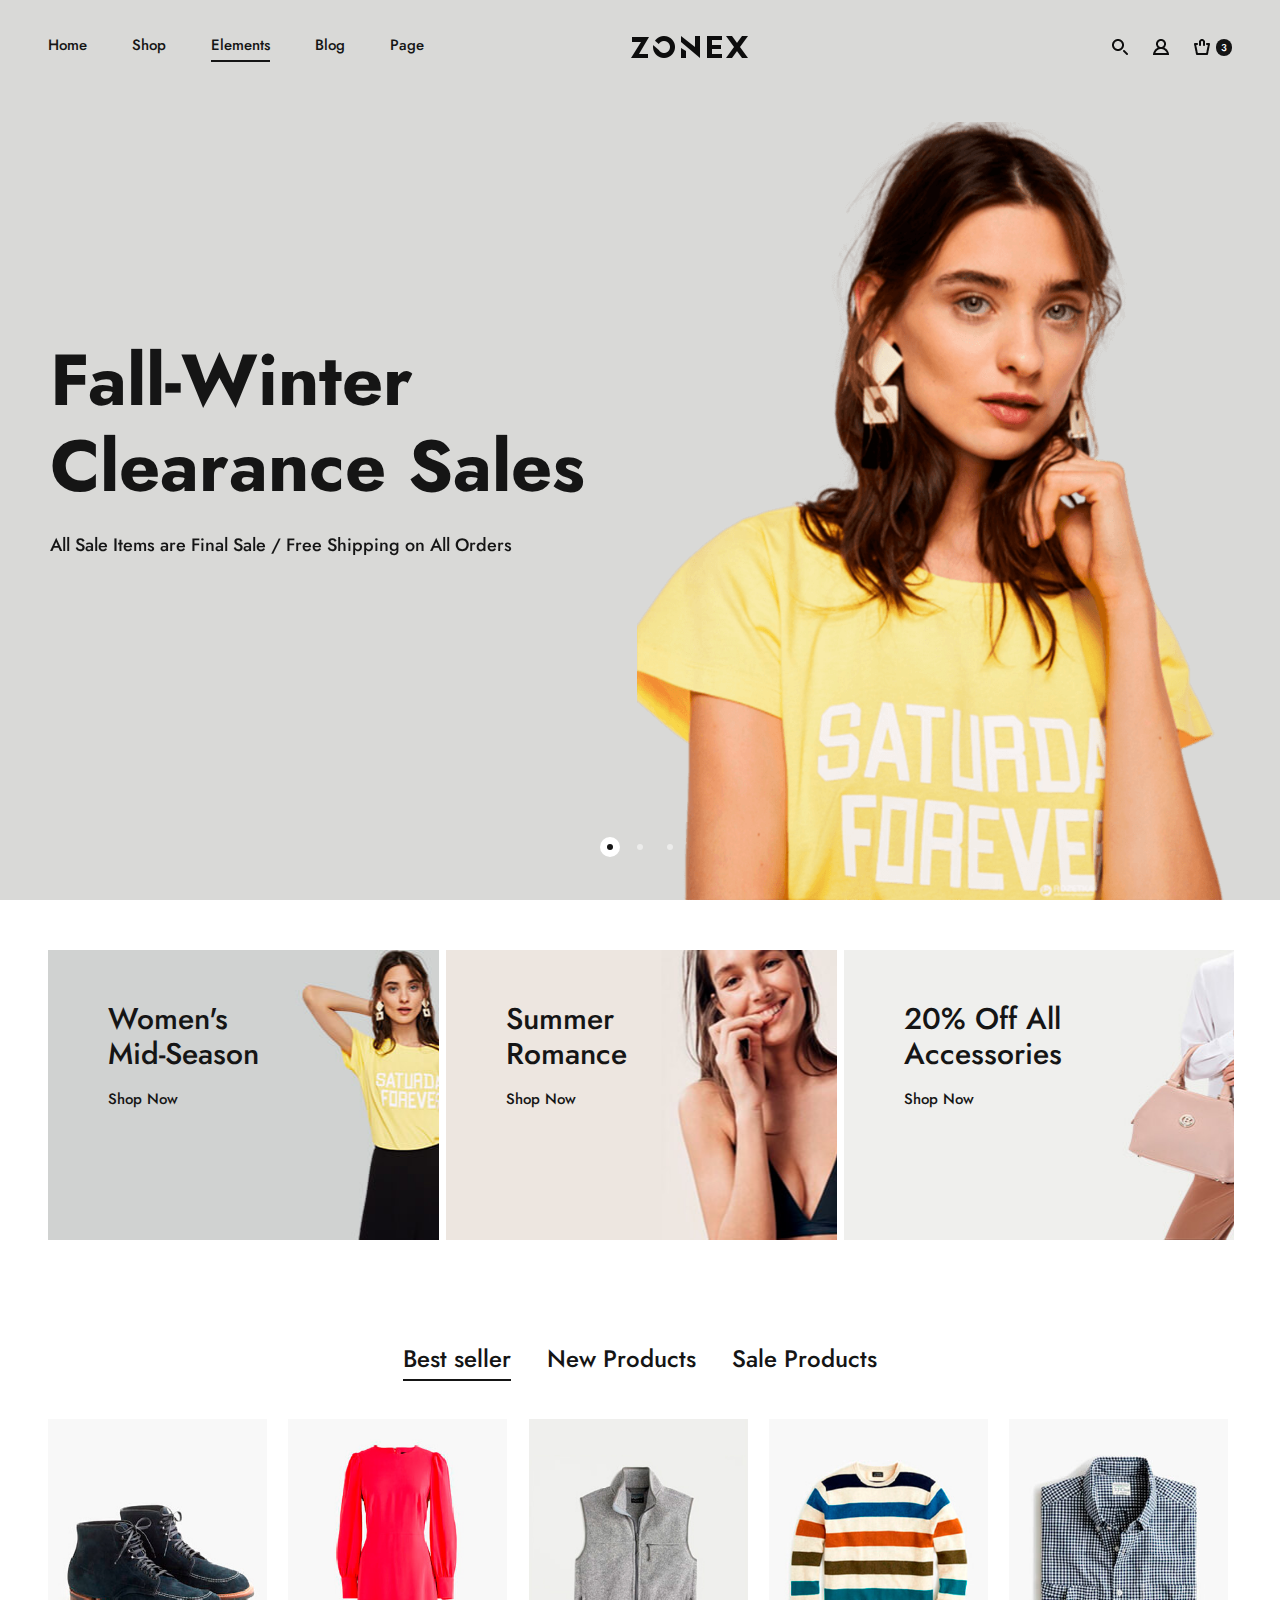
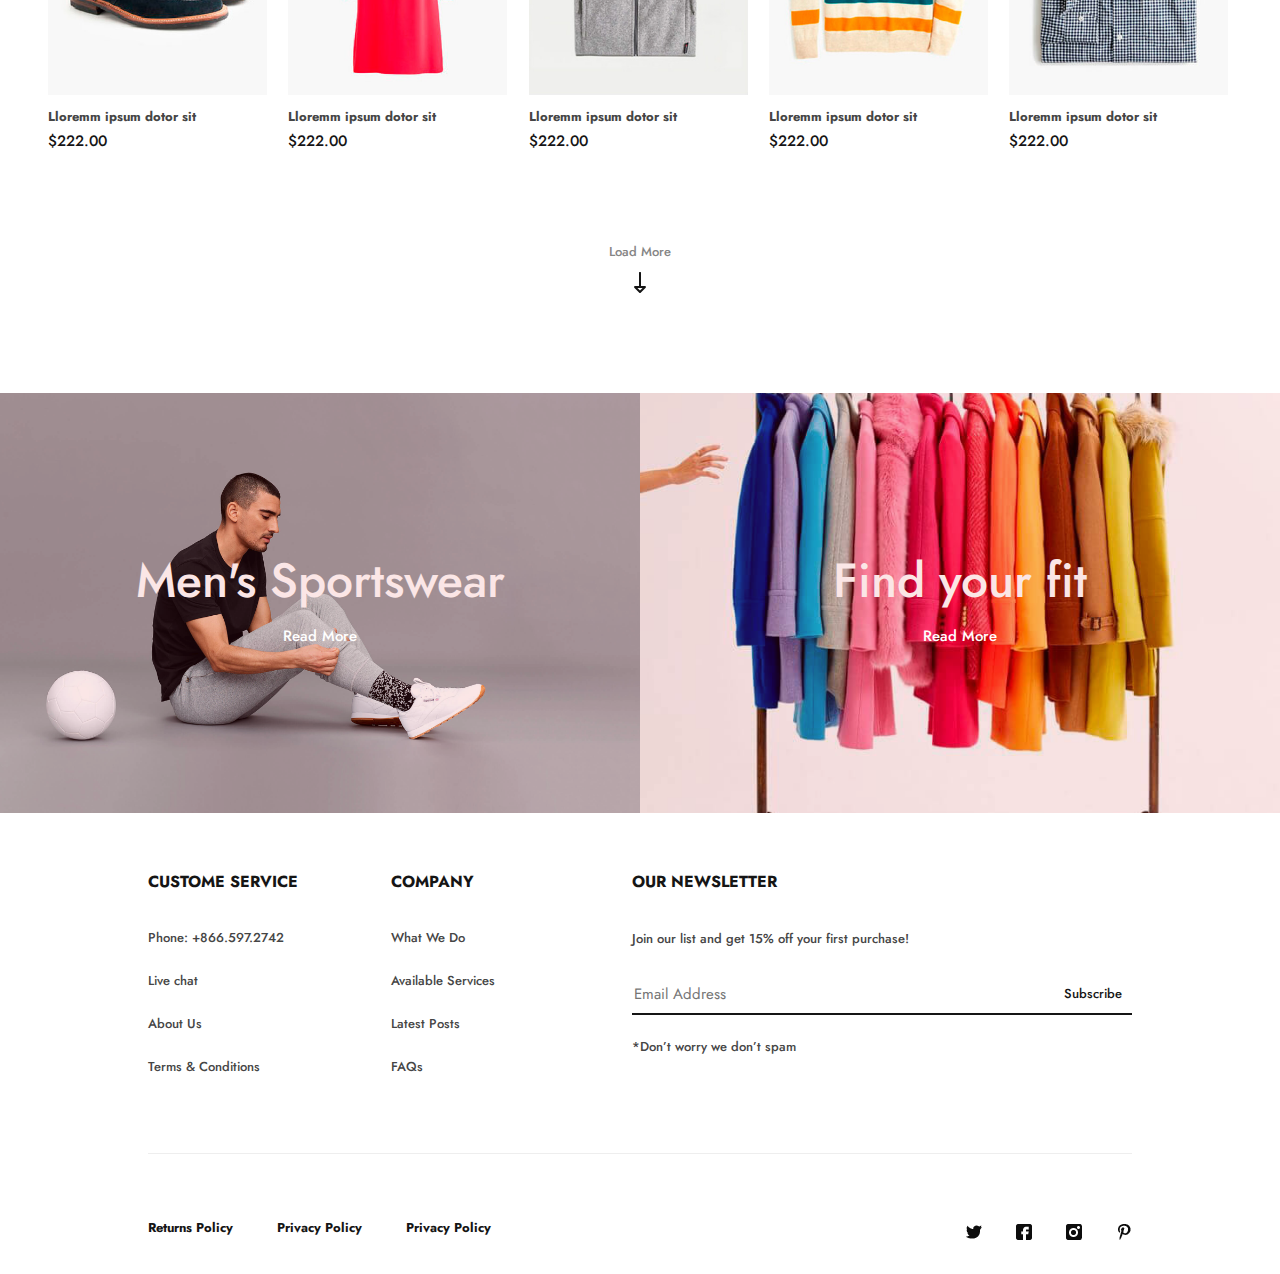
<file: index.html>
<!DOCTYPE html>
<html lang="ru">
<head>
	<meta charset="UTF-8">
	<meta name="viewport" content="width=device-width, initial-scale=1.0">
	<link rel="shortcut icon" href="img/favicon.ico" type="image/x-icon">
	<meta http-equiv="X-UA-Compatible" content="ie=edge">
	<meta name="theme-color" content="#111111">
	<title>New site</title>
	<link rel="stylesheet" href="css/main.min.css">
</head>
<body>
	<div class="site-container">
		<header class="header">
  <div class="header__container container">
    <button class="btn-reset burger header__burger"><span class="burger__line"></span></button>
    <nav class="nav header__nav">
      <ul class="nav__list">
        <li><a class="nav__link main-link" href="#">Home</a></li>
        <li><a class="nav__link main-link" href="#">Shop</a></li>
        <li><a class="nav__link main-link nav__link--current">Elements</a></li>
        <li><a class="nav__link main-link" href="#">Blog</a></li>
        <li><a class="nav__link main-link" href="#">Page</a></li>
      </ul>
      <button class="nav__close btn-reset">
        close
      </button>
    </nav>
    <a href="#" class="logo header__logo">
      <img src="img/header/logo.png" alt="">
    </a>
    <ul class="header__shop-nav shop-nav">
      <li>
        <form class="shop-nav__search-form search-form" action="#">
          <button class="shop-nav__link search-form__btn btn-reset"></button>
        </form>
      </li>
      <li>
        <a href="#" class="shop-nav__link shop-nav__link--user"></a>
      </li>
      <li>
        <a href="#" class="shop-nav__link cart">
          <span class="cart__icon"></span>
          <span class="cart__qualitty qualitty">3</span>
        </a>
      </li>
    </ul>
  </div>
</header>
	
		<main class="page">
			<section class="hero">
    <div class="hero__container container">
        <div class="banner-slider">
            <div class="swiper-wrapper">
                <div class="swiper-slide">
                    <div class="hero__content">
                        <div class="hero__text text-hero">
                            <h1 class="hero__title text-hero__title">
                                Fall-Winter Clearance Sales
                            </h1>
                            <p class="hero__descr text-hero__descr">
                                All Sale Items are Final Sale / Free Shipping on All Orders
                            </p>
                        </div>
                    </div>
                </div>
                <div class="swiper-slide">
                    <div class="hero__content">
                        <div class="hero__text text-hero">
                            <h1 class="hero__title text-hero__title">
                                Fall-Winter Clearance Sales
                            </h1>
                            <p class="hero__descr text-hero__descr">
                                All Sale Items are Final Sale / Free Shipping on All Orders
                            </p>
                        </div>
                    </div>
                </div>
                <div class="swiper-slide">
                    <div class="hero__content">
                        <div class="hero__text text-hero">
                            <h1 class="hero__title text-hero__title">
                                Fall-Winter Clearance Sales
                            </h1>
                            <p class="hero__descr text-hero__descr">
                                All Sale Items are Final Sale / Free Shipping on All Orders
                            </p>
                        </div>
                    </div>
                </div>
            </div>
            <div class="swiper-pagination banner-pag">
            </div>
        </div>
        <div class="marketing marketing-catch">
            <div class="marketing__image">
                <img src="img/modal/1.jpg" alt="">
            </div>
            <div class="marketing__text">
                <span class="marketing__descr">Someone purchaed a</span>
                <h3 class="marketing__title">Faux shearling double-breasted coat</h3>
                <span class="marketing__when-from">15 minutes ago London, Great Britain</span>
            </div>
            <button class="btn-reset marketing__close" aria-label="close marketing block"></button>
        </div>
    </div>
</section>
			<section class="banners">
    <h2 class="visually-hidden">Banners</h2>
    <div class="container banners__container">
        <ul class="banners__list">
            <li class="banners__item">
                <article class="banners__article banners-article banners-article--midseason">
                    <h3 class="banners-article__title">Women's Mid-Season</h3>
                    <a href="#" class="banners-article__link main-link">Shop Now</a>
                </article>
            </li>
            <li class="banners__item">
                <article class="banners__article banners-article banners-article--summer">
                    <h3 class="banners-article__title">Summer Romance</h3>
                    <a href="#" class="banners-article__link main-link">Shop Now</a>
                </article>
            </li>
            <li class="banners__item">
                <article class="banners__article banners-article banners-article--acces">
                    <h3 class="banners-article__title">20% Off All Accessories</h3>
                    <a href="#" class="banners-article__link main-link">Shop Now</a>
                </article>
            </li>
        </ul>
    </div>
</section>		
			<section class="main-products">
    <div class="container main-products__container">
        <ul class="main-products__nav">
            <li class="main-products__item"><button class="main-products__btn btn-reset main-link nav__link--current" data-filter="best--seller"> Best seller</button></li>
            <li class="main-products__item"><button class="main-products__btn btn-reset main-link" data-filter="new--products">New Products</button></li>
            <li class="main-products__item"><button class="main-products__btn btn-reset main-link" data-filter="sale-products">Sale Products</button></li>
        </ul>
        <ul class="main-products__list products-grid">
            <!-- <li class="products-grid__item">
                <article class="product">
                    <div class="product__img">
                        <img src="img/product/01.jpg" alt="">
                    </div>
                    <h3 class="product__title"><a href="">Lorem ipsum dolor sit.</a></h3>
                    <span class="product__price">$220.00</span>
                </article>
            </li>
            <li class="products-grid__item">
                <article class="product">
                    <div class="product__img">
                        <img src="img/product/02.jpg" alt="">
                    </div>
                    <h3 class="product__title"><a href="">Lorem ipsum dolor sit.</a></h3>
                    <span class="product__price">$220.00</span>
                </article>
            </li>
            <li class="products-grid__item">
                <article class="product">
                    <div class="product__img">
                        <img src="img/product/03.jpg" alt="">
                    </div>
                    <h3 class="product__title"><a href="">Lorem ipsum dolor sit.</a></h3>
                    <span class="product__price">$220.00</span>
                </article>
            </li>
            <li class="products-grid__item">
                <article class="product">
                    <div class="product__img">
                        <img src="img/product/04.jpg" alt="">
                    </div>
                    <h3 class="product__title"><a href="">Lorem ipsum dolor sit.</a></h3>
                    <span class="product__price">$220.00</span>
                </article>
            </li>
            <li class="products-grid__item">
                <article class="product">
                    <div class="product__img">
                        <img src="img/product/05.jpg" alt="">
                    </div>
                    <h3 class="product__title"><a href="">Lorem ipsum dolor sit.</a></h3>
                    <span class="product__price">$220.00</span>
                </article>
            </li>
            <li class="products-grid__item">
                <article class="product">
                    <div class="product__img">
                        <img src="img/product/06.jpg" alt="">
                    </div>
                    <h3 class="product__title"><a href="">Lorem ipsum dolor sit.</a></h3>
                    <span class="product__price">$220.00</span>
                </article>
            </li>
            <li class="products-grid__item">
                <article class="product">
                    <div class="product__img">
                        <img src="img/product/07.jpg" alt="">
                    </div>
                    <h3 class="product__title"><a href="">Lorem ipsum dolor sit.</a></h3>
                    <span class="product__price">$220.00</span>
                </article>
            </li>
            <li class="products-grid__item">
                <article class="product">
                    <div class="product__img">
                        <img src="img/product/08.jpg" alt="">
                    </div>
                    <h3 class="product__title"><a href="">Lorem ipsum dolor sit.</a></h3>
                    <span class="product__price">$220.00</span>
                </article>
            </li>
            <li class="products-grid__item">
                <article class="product">
                    <div class="product__img">
                        <img src="img/product/09.jpg" alt="">
                    </div>
                    <h3 class="product__title"><a href="">Lorem ipsum dolor sit.</a></h3>
                    <span class="product__price">$220.00</span>
                </article>
            </li>
            <li class="products-grid__item">
                <article class="product">
                    <div class="product__img">
                        <img src="img/product/010.jpg" alt="">
                    </div>
                    <h3 class="product__title"><a href="">Lorem ipsum dolor sit.</a></h3>
                    <span class="product__price">$220.00</span>
                </article>
            </li> -->
        </ul>
        
        <div class="main-products__btn-center">
            <button class="btn-reset main-products__more">
                <span>Load More</span>                                 
                <svg xmlns="http://www.w3.org/2000/svg" width="12" height="21.03" viewBox="0 0 12 21.03">
                    <path id="down" class="cls-1" d="M954.307,2800.72l4.983,5a0.977,0.977,0,0,0,1.409,0l4.983-5a1,1,0,0,0-.7-1.71h-3.987v-13a1,1,0,1,0-1.993,0v13h-3.986A1,1,0,0,0,954.307,2800.72Zm8.265,0.3L960,2803.6l-2.578-2.58h5.155Z" transform="translate(-954 -2785)"/>
                  </svg>
            </button>
        </div>
    </div>
</section>		
			<section class="shop-banners">
    <div class="container shop-banners__container">
        <a href="#" class="shop-banners__banner shop-banner shop-banner--men">
            <h3 class="shop-banner__title">Men's Sportswear</h3>
            <span class="shop-banner__text main-link main-link--white">Read More</span>
        </a>
        <a href="#" class="shop-banners__banner shop-banner shop-banner--woomen">
            <h3 class="shop-banner__title">Find your fit</h3>
            <span class="shop-banner__text main-link main-link--white">Read More</span>
        </a>
    </div>
</section>	
		</main>	
		<footer class="footer">
    <div class="container footer__container">
        <div class="footer__content">
            <div class="footer__top">
                <div class="footer__column">
                    <h3 class="footer__title">Custome Service</h3>
                    <ul class="footer__list">
                        <li class="footer__item"><a href="tel:+8665972742" class="footer__link">Phone: +866.597.2742</a></li>
                        <li class="footer__item"><a href="#" class="footer__link">Live chat</a></li>
                        <li class="footer__item"><a href="#" class="footer__link">About Us</a></li>
                        <li class="footer__item"><a href="#" class="footer__link">Terms & Conditions</a></li>
                    </ul>
                </div>
                <div class="footer__column">
                    <h3 class="footer__title">Company</h3>
                    <ul class="footer__list">
                        <li class="footer__item"><a href="#" class="footer__link">What We Do</a></li>
                        <li class="footer__item"><a href="#" class="footer__link">Available Services</a></li>
                        <li class="footer__item"><a href="#" class="footer__link">Latest Posts</a></li>
                        <li class="footer__item"><a href="#" class="footer__link">FAQs</a></li>
                    </ul>
                </div>
                <div class="footer__column">
                    <h3 class="footer__title">Our newsletter</h3>
                    <form action="#" class="footer__form subscribe-form">
                        <h4 class="subscribe-form__title">
                            Join our list and get 15% off your first purchase!
                        </h4>
                        <label class="subscribe-form__field">
							<input type="email" required placeholder="Email Address">
						</label>
                        <button class="subscribe-form__btn btn-reset" type="submit">Subscribe</button>
                    </form>
                    <span class="footer__text">
						*Don’t worry we don’t spam	
					</span>
                </div>
            </div>
            <div class="footer__bottom">
				<div class="footer__left">
					<ul class="footer__list footer__list--row">
						<li class="footer__item footer__item--row"><a href="#" class="main-link footer__link--row">Returns Policy</a></li>
						<li class="footer__item footer__item--row"><a href="#" class="main-link footer__link--row">Privacy Policy</a></li>
						<li class="footer__item footer__item--row"><a href="#" class="main-link footer__link--row">Privacy Policy</a></li>
					</ul>
				</div>
				<div class="footer__right">
					<ul class="social">
						<li class="social__item"><a href="#" class="social__link social__link--tw" aria-label="Go to twitter"></a></li>
						<li class="social__item"><a href="#" class="social__link social__link--fb" aria-label="Go to facebook"></a></li>
						<li class="social__item"><a href="#" class="social__link social__link--in" aria-label="Go to instagram"></a></li>
						<li class="social__item"><a href="#" class="social__link social__link--pin" aria-label="Go to pinterest"></a></li>
					</ul>
				</div>
			</div>
        </div>
    </div>
</footer>
		
	</div>
	<script src="js/main.js"></script>
</body>
</html>
</file>
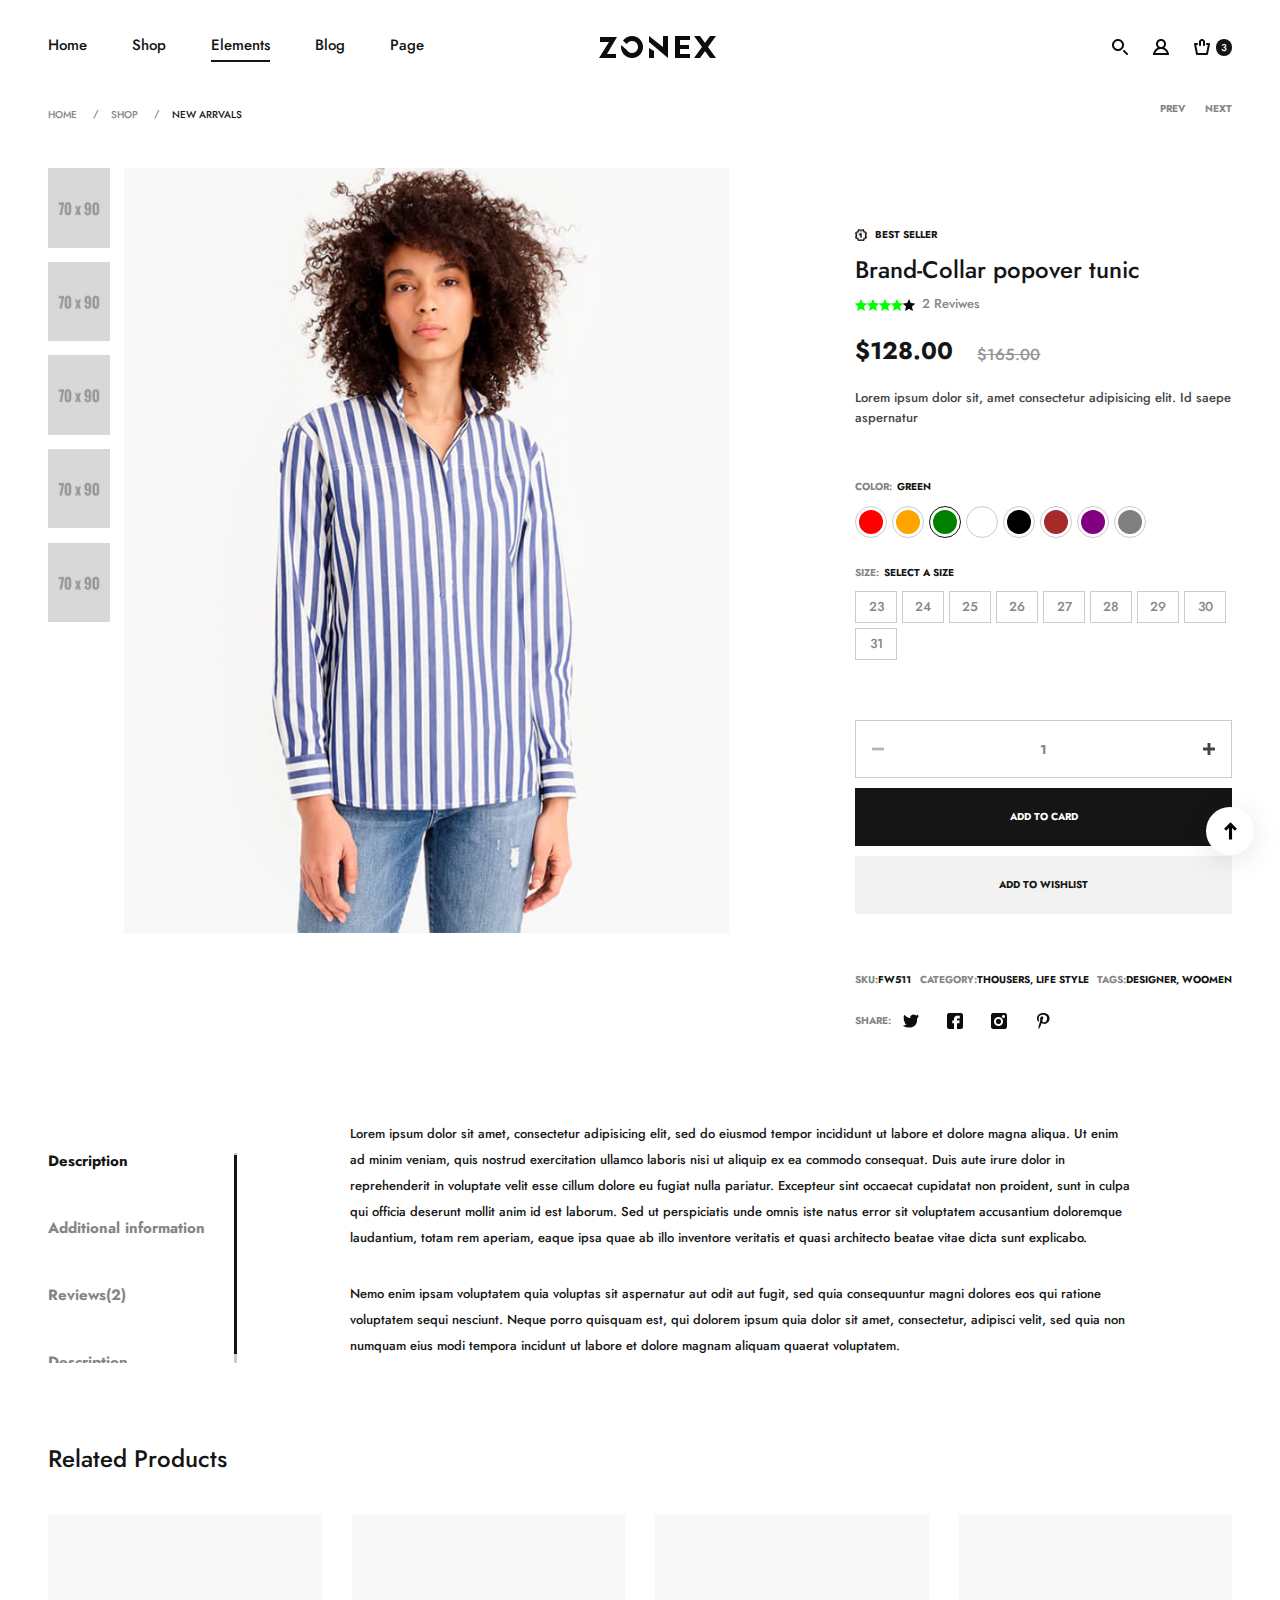
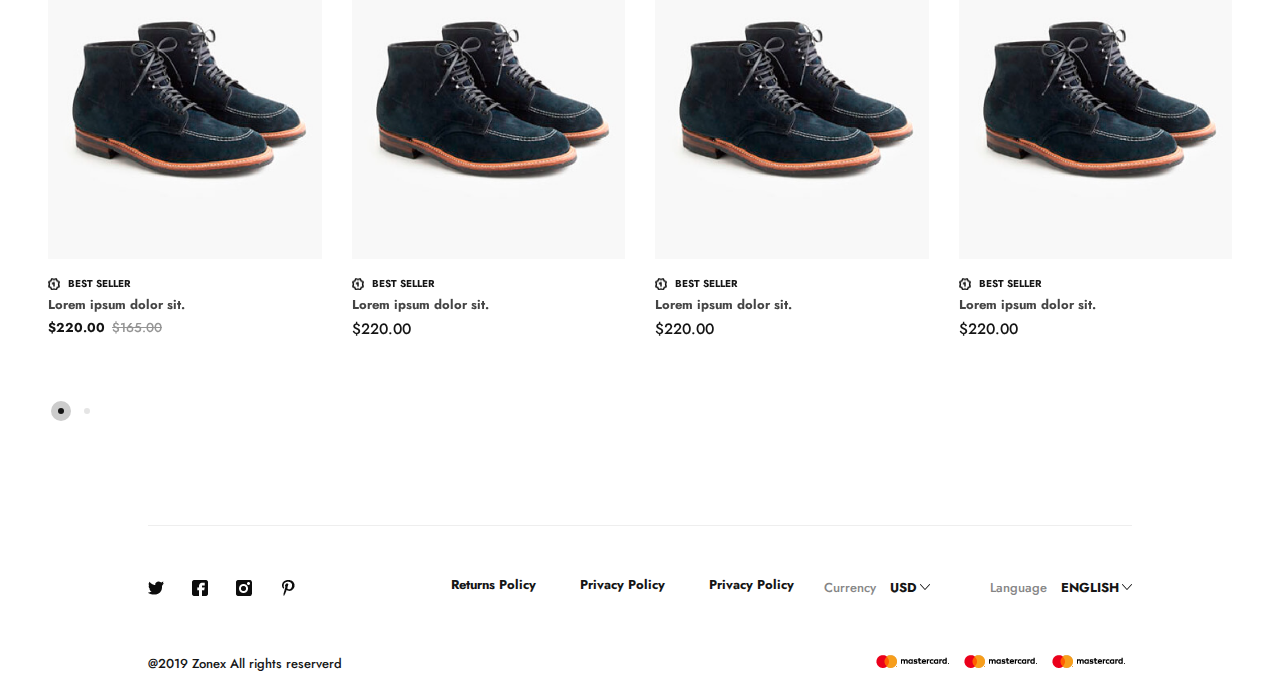
<file: card.html>
<!DOCTYPE html>
<html lang="ru">

<head>
    <meta charset="UTF-8">
    <meta name="viewport" content="width=device-width, initial-scale=1.0">
    <link rel="shortcut icon" href="img/favicon.ico" type="image/x-icon">
    <meta http-equiv="X-UA-Compatible" content="ie=edge">
    <meta name="theme-color" content="#111111">
    <title>New site</title>
    <link rel="stylesheet" href="css/main.min.css">
</head>

<body class="card-page">
    <div class="site-container">
        <header class="header catalog-header">
  <div class="header__container container container-narrow">
    <button class="btn-reset burger header__burger"><span class="burger__line"></span></button>
    <nav class="nav header__nav">
      <ul class="nav__list">
        <li><a class="nav__link main-link" href="#">Home</a></li>
        <li><a class="nav__link main-link" href="#">Shop</a></li>
        <li><a class="nav__link main-link nav__link--current" href="#">Elements</a></li>
        <li><a class="nav__link main-link" href="#">Blog</a></li>
        <li><a class="nav__link main-link" href="#">Page</a></li>
      </ul>
      <button class="nav__close btn-reset">
        close
      </button>
    </nav>
    <a href="#" class="logo header__logo catalog-header__logo">
      <img src="img/header/logo.png" alt="">
    </a>
    <ul class="header__shop-nav shop-nav">
      <li>
        <form class="shop-nav__search-form search-form" action="#">
          <button class="shop-nav__link search-form__btn btn-reset"></button>
        </form>
      </li>
      <li>
        <a href="#" class="shop-nav__link shop-nav__link--user"></a>
      </li>
      <li>
        <a href="#" class="shop-nav__link cart">
          <span class="cart__icon"></span>
          <span class="cart__qualitty qualitty">3</span>
        </a>
      </li>
    </ul>
  </div>
</header>

        <main class="page">
            <section class="card">
                <h2 class="visually-hidden">Product card</h2>
				<div class="breadcrumbs">
    <div class="container breadcrumbs__container container-narrow">
        <ul class="breadcrumbs__list">
            <li class="breadcrumbs__item"><a href="#" class="breadcrumbs__link">Home</a></li>
            <li class="breadcrumbs__item"><a href="#" class="breadcrumbs__link">Shop</a></li>
            <li class="breadcrumbs__item"><a class="breadcrumbs__link breadcrumbs__link--current">New Arrvals</a></li>
        </ul>
        <a href="#" class="card-prev">Prev</a>
<a href="#" class="card-next">Next</a>
    </div>
</div>
				<div class="card-content">
					<div class="card-content__top">
                        <div class="card-top">
    <div class="container container-narrow">
        <div class="card-top__left">
            <div class="card-slider">
                <div class="card-slider__thumbs">
                    <div class="card-slider__thumb">
                        <img src="img/str-3/70 x 90.jpg" alt="">
                    </div>
                    <div class="card-slider__thumb">
                        <img src="img/str-3/70 x 90.jpg" alt="">
                    </div>
                    <div class="card-slider__thumb">
                        <img src="img/str-3/70 x 90.jpg" alt="">
                    </div>
                    <div class="card-slider__thumb">
                        <img src="img/str-3/70 x 90.jpg" alt="">
                    </div>
                    <div class="card-slider__thumb">
                        <img src="img/str-3/70 x 90.jpg" alt="">
                    </div>
                </div>
                <div class="card-slider__main">
                    <img src="img/str-3/hero.jpg" alt="">
                </div>
            </div>
        </div>
        <div class="card-top__right">
            <div class="card-info">
                <span class="card-info__prop product-prop best">Best Seller</span>
                <h3 class="card-info__title">Brand-Collar popover tunic</h3>
                <div class="card-info__rate">
                    <svg class="card-info__rate--current">
                    <use xlink:href="img/sprite.svg#star"></use>
                  </svg>
                    <svg class="card-info__rate--current">
                        <use xlink:href="img/sprite.svg#star"></use>
                    </svg>
                    <svg class="card-info__rate--current">
                        <use xlink:href="img/sprite.svg#star"></use>
                    </svg>
                    <svg class="card-info__rate--current">
                        <use xlink:href="img/sprite.svg#star"></use>
                    </svg>
                    <svg class="card-info__rate-svg">
                        <use xlink:href="img/sprite.svg#star"></use>
                    </svg>
                    <span>2 Reviwes</span>
                </div>
                <div class="card-info__price info-price">
                    <span class="info-price">$128.00</span>
                    <span class="card-info__price-old info-price__old">$165.00</span>
                </div>
                <p class="card-info_descr">
                    Lorem ipsum dolor sit, amet consectetur adipisicing elit. Id saepe aspernatur
                </p>
                <div class="card-info__select card-info__first-select color-select">
                    <p class="color-select__selected">Color:<span>Green</span></p>
                    <ul class="color-select__list">
                        <li class="color-select__item"><button class="color-select__btn btn-reset" data-color="red" aria-label="Choice red color" style="background-color: red;"></button></li>
                        <li class="color-select__item"><button class="color-select__btn btn-reset" data-color="orange" aria-label="Choice orange color" style="background-color: orange;"></button></li>
                        <li class="color-select__item"><button class="color-select__btn btn-reset color-select__btn--active" data-color="green" aria-label="Choice green color" style="background-color: green;"></button></li>
                        <li class="color-select__item"><button class="color-select__btn btn-reset" data-color="white" aria-label="Choice white color" style="background-color: white;"></button></li>
                        <li class="color-select__item"><button class="color-select__btn btn-reset" data-color="black" aria-label="Choice black color" style="background-color: black;"></button></li>
                        <li class="color-select__item"><button class="color-select__btn btn-reset" data-color="brown" aria-label="Choice brown color" style="background-color: brown;"></button></li>
                        <li class="color-select__item"><button class="color-select__btn btn-reset" data-color="purple" aria-label="Choice purple color" style="background-color: purple;"></button></li>
                        <li class="color-select__item"><button class="color-select__btn btn-reset" data-color="gray" aria-label="Choice gray color" style="background-color: gray;"></button></li>
                    </ul>
                </div>
                <div class="card-info__select size-select card-info__second-select">
                    <p class="size-select__selected">size:<span>Select a size</span></p>
                    <ul class="size-select__list">
                        <li class="size-select__item"><button class="size-select__btn btn-reset" aria-label="Choice 23 size">23</button></li>
                        <li class="size-select__item"><button class="size-select__btn btn-reset" aria-label="Choice 24 size">24</button></li>
                        <li class="size-select__item"><button class="size-select__btn btn-reset" aria-label="Choice 25 size">25</button></li>
                        <li class="size-select__item"><button class="size-select__btn btn-reset" aria-label="Choice 26 size">26</button></li>
                        <li class="size-select__item"><button class="size-select__btn btn-reset" aria-label="Choice 27 size">27</button></li>
                        <li class="size-select__item"><button class="size-select__btn btn-reset" aria-label="Choice 28 size">28</button></li>
                        <li class="size-select__item"><button class="size-select__btn btn-reset" aria-label="Choice 29 size">29</button></li>
                        <li class="size-select__item"><button class="size-select__btn btn-reset" aria-label="Choice 30 size">30</button></li>
                        <li class="size-select__item"><button class="size-select__btn btn-reset" aria-label="Choice 31 size">31</button></li>
                    </ul>
                    <button class="btn-reset size-select__clear">
                        <svg>
                            <use xlink:href="img/sprite.svg#close"></use>
                        </svg>
                        clear
                    </button>

                </div>
                <div class="card-info__stepper stepper">
                    <button class="btn-reset stepper__btn stepper__btn--minus stepper__btn--disabled" aria-label="minus"><svg>
                    <use xlink:href="img/sprite.svg#minus"></use>
                    </svg></button>
                    <input class="stepper__input" type="text" value="1" maxlength="5">
                    <button class="btn-reset stepper__btn stepper__btn--plus" aria-label="plus">
                        <svg>
                        <use xlink:href="img/sprite.svg#plus"></use>
                        </svg>
                    </button>
                </div>
                <button class="card-info__btn btn-reset card-info__btn--tocard">Add to card</button>
                <button class="card-info__btn btn-reset card-info__btn--towishlist">Add to wishlist</button>
                <div class="card__info-bottom card-bottom">
                    <div class="card-bottom__item"><span>Sku:</span><a href="#">Fw511</a></div>
                    <div class="card-bottom__item"><span>Category:</span><a href="#">Thousers,</a> <a href="#">Life Style</a></div>
                    <div class="card-bottom__item"><span>Tags:</span><a href="#">Designer,</a> <a href="#">Woomen</a></div>
                    <div class="card-bottom__social">
                        <span>Share:</span>
                        <ul class="social">
                            <li class="social__item">
                                <a href="#" class="social__link social__link--tw" aria-label="Go to twitter"></a>
                            </li>
                            <li class="social__item">
                                <a href="#" class="social__link social__link--fb" aria-label="Go to facebook"></a>
                            </li>
                            <li class="social__item">
                                <a href="#" class="social__link social__link--in" aria-label="Go to instagram"></a>
                            </li>
                            <li class="social__item">
                                <a href="#" class="social__link social__link--pin" aria-label="Go to pinterest"></a>
                            </li>
                        </ul>
                    </div>
                </div>
            </div>
        </div>
    </div>
</div>
                        <div class="card__content-bottom">
    <div class="card-bottom-content">
        <div class="container container-narrow">
            <div class="card-description">
                <div class="card-description__left">
                    <ul class="card-description__navigation" data-bar>
                        <li class="card-description__item"><a href="#one" class="card-description__link card-description__link--active">Description</a></li>
                        <li class="card-description__item"><a href="#two" class="card-description__link">Additional information</a></li>
                        <li class="card-description__item"><a href="#free" class="card-description__link">Reviews(2)</a></li>
                        <li class="card-description__item"><a href="#four" class="card-description__link">Description</a></li>
                    </ul>
                </div>
                <div class="card-description__right">
                    <div class="card-description__content card-description__content--active" data-target="#one">
                        <p>Lorem ipsum dolor sit amet, consectetur adipisicing elit, sed do eiusmod tempor incididunt ut labore et dolore magna aliqua. Ut enim ad minim veniam, quis nostrud exercitation ullamco laboris nisi ut aliquip ex ea commodo consequat.
                            Duis aute irure dolor in reprehenderit in voluptate velit esse cillum dolore eu fugiat nulla pariatur. Excepteur sint occaecat cupidatat non proident, sunt in culpa qui officia deserunt mollit anim id est laborum. Sed ut perspiciatis
                            unde omnis iste natus error sit voluptatem accusantium doloremque laudantium, totam rem aperiam, eaque ipsa quae ab illo inventore veritatis et quasi architecto beatae vitae dicta sunt explicabo.
                        </p>
                        <p>Nemo enim ipsam voluptatem quia voluptas sit aspernatur aut odit aut fugit, sed quia consequuntur magni dolores eos qui ratione voluptatem sequi nesciunt. Neque porro quisquam est, qui dolorem ipsum quia dolor sit amet, consectetur,
                            adipisci velit, sed quia non numquam eius modi tempora incidunt ut labore et dolore magnam aliquam quaerat voluptatem.</p>
                    </div>
                    <div class="card-description__content" data-target="#two">
                        <p>sLorem ipsum dolor sit e cillum dolore eu fugiat nulla pariatur. Excepteur sint occaecat cupidatat non proident, sunt in culpa qui officia deserunt mollit anim id est laborum. Sed ut perspiciatis unde omnis iste natus error sit
                            voluptatem accusantium doloremque laudantium, totam rem aperiam, eaque ipsa quae ab illo inventore veritatis et quasi architecto beatae vitae dicta sunt explicabo.
                        </p>
                        <p>Nemo enim ipsam voluptatem quia voluptas sit aspernatur aut odit aut fugit, sed quia consequuntur magni dolores eos qui ratione voluptatem sequi nesciunt. Neque porro quisquam est, qui dolorem ipsum quia dolor sit amet, consectetur,
                            adipisci velit, sed quia non numquam eius modi tempora incidunt ut labore et dolore magnam aliquam quaerat voluptatem.</p>
                    </div>
                    <div class="card-description__content" data-target="#free">
                        <p>sLorem ipsum dolor sit e cillum dolore eu fugiat nulla pariatur. Excepteur sint occaecat cupidatat non proident, sunt in culpa qui officia deserunt mollit anim id est laborum. Sed ut perspiciatis unde omnis iste natus error sit
                            voluptatem accusantium doloremque laudantium, totam rem aperiam, eaque ipsa quae ab illo inventore veritatis et quasi architecto beatae vitae dicta sunt explicabo.
                        </p>
                        <p>Nemo enim ipsam voluptatem quia voluptas sit aspernatur aut odit aut fugit, sed quia consequuntur magni dolores eos qui ratione voluptatem sequi nesciunt. Neque porro quisquam est, qui dolorem ipsum quia dolor sit amet, consectetur,
                            adipisci velit, sed quia ipsum dolor sit e cil ipsum dolor sit e cil ipsum dolor sit e cil ipsum dolor sit e cilnon numquam eius modi tempora incidunt ut labore et dolore magnam aliquam quaerat voluptatem.</p>
                    </div>
                    <div class="card-description__content" data-target="#four">
                        <p>sLorem ipsum dolor sit e cillum dolore ipsum dolor sit e cil ipsum dolor sit e cil ipsum dolor sit e cil ipsum dolor sit e cil ipsum dolor sit e cil ipsum dolor sit e cil ipsum dolor sit e cil ipsum dolor sit e cil ipsum dolor
                            sit e cil ipsum dolor sit e cil ipsum dolor sit e cil ipsum dolor sit e cil ipsum dolor sit e cil ipsum dolor sit e cil eu fugiat nulla pariatur. Excepteur sint occaecat cupidatat non proident, sunt in culpa qui officia deserunt
                            mollit anim id est laborum. Sed ut perspiciatis unde omnis iste natus error sit voluptatem accusantium doloremque laudantium, totam rem aperiam, eaque ipsa quae ab illo inventore veritatis et quasi architecto beatae vitae dicta
                            sunt explicabo.
                        </p>
                        <p>Nemo enim ipsam voluptatem quia voluptas sit aspernatur aut odit aut fugit, sed quia consequuntur magni dolores eos qui ratione voluptatem sequi nesciunt. Neque porro quisquam est, qui dolorem ipsum quia dolor sit amet, consectetur,
                            adipisci velit, sed quia non numquam eius modi tempora incidunt ut labore et dolore magnam aliquam quaerat voluptatem.</p>
                    </div>
                </div>
            </div>
            <div class="card-related card__content-related">
                <h2 class="card-related__title">Related Products</h2>
                <div class="card-related__slider">
                    <div class="swiper-wrapper">
                        <div class="swiper-slide">
                            <article class="product">
                                <div class="product__img">
                                    <img src="img/product/01.jpg" alt="">
                                </div>
                                <span class="product__prop product-prop best">Best Seller</span>
                                <h3 class="product__title"><a href="">Lorem ipsum dolor sit.</a></h3>
                                <div class="product-custom">
                                    <div class="product-custom__price">
                                        <div class="info-price">
                                            <span class="info-price__current">$220.00</span>
                                            <span class="product__old-price info-price__old">$165.00</span>
                                        </div>
                                    </div>
                                    <div class="product-custom__cart">
                                        <button class="btn-reset to-cart">Add to cart</button>
                                    </div>
                                </div>
                            </article>
                        </div>
                        <div class="swiper-slide">
                            <article class="product">
                                <div class="product__img">
                                    <img src="img/product/01.jpg" alt="">
                                </div>
                                <span class="product__prop product-prop best">Best Seller</span>
                                <h3 class="product__title"><a href="">Lorem ipsum dolor sit.</a></h3>
                                <span class="product__price">$220.00</span>
                            </article>
                        </div>
                        <div class="swiper-slide">
                            <article class="product">
                                <div class="product__img">
                                    <img src="img/product/01.jpg" alt="">
                                </div>
                                <span class="product__prop product-prop best">Best Seller</span>
                                <h3 class="product__title"><a href="">Lorem ipsum dolor sit.</a></h3>
                                <span class="product__price">$220.00</span>
                            </article>
                        </div>
                        <div class="swiper-slide">
                            <article class="product">
                                <div class="product__img">
                                    <img src="img/product/01.jpg" alt="">
                                </div>
                                <span class="product__prop product-prop best">Best Seller</span>
                                <h3 class="product__title"><a href="">Lorem ipsum dolor sit.</a></h3>
                                <span class="product__price">$220.00</span>
                            </article>
                        </div>
                        <div class="swiper-slide">
                            <article class="product">
                                <div class="product__img">
                                    <img src="img/product/01.jpg" alt="">
                                </div>
                                <span class="product__prop product-prop best">Best Seller</span>
                                <h3 class="product__title"><a href="">Lorem ipsum dolor sit.</a></h3>
                                <span class="product__price">$220.00</span>
                            </article>
                        </div>
                    </div>
                    <div class="swiper-pagination related-pag"></div>
                </div>
            </div>
        </div>
    </div>
</div>    
					</div>
				</div>
            </section>
        </main>
        <footer class="footer footer--2">
    <div class="container footer__container">
        <div class="footer__content">
            <div class="footer__top">
                <div class="footer__column">
                    <ul class="social">
                        <li class="social__item">
                            <a href="#" class="social__link social__link--tw" aria-label="Go to twitter"></a>
                        </li>
                        <li class="social__item">
                            <a href="#" class="social__link social__link--fb" aria-label="Go to facebook"></a>
                        </li>
                        <li class="social__item">
                            <a href="#" class="social__link social__link--in" aria-label="Go to instagram"></a>
                        </li>
                        <li class="social__item">
                            <a href="#" class="social__link social__link--pin" aria-label="Go to pinterest"></a>
                        </li>
                    </ul>
                </div>
                <div class="footer__column">
                    <ul class="footer__list footer__list--row">
                        <li class="footer__item footer__item--row"><a href="#" class="main-link footer__link--row">Returns Policy</a></li>
                        <li class="footer__item footer__item--row"><a href="#" class="main-link footer__link--row">Privacy Policy</a></li>
                        <li class="footer__item footer__item--row"><a href="#" class="main-link footer__link--row">Privacy Policy</a></li>
                    </ul>
                </div>
                <div class="footer__column footer__column--flex">
                    <div class="footer__select">
                        <span class="footer__select-caption">
                            Currency
                        </span>
                        <div class="custom-select custom-select--footer">
                            <div class="custom-select__top">USD</div>
                            <div class="custom-select__dropdown">
                                <ul class="custom-select__list">
                                    <li class="custom-select__item">USD</li>
                                    <li class="custom-select__item">EUR</li>
                                    <li class="custom-select__item">RUB</li>
                                </ul>
                            </div>
                        </div>
                    </div>
                    <div class="footer__select">
                        <span class="footer__select-caption">
                            Language
                        </span>
                        <div class="custom-select custom-select--footer">
                            <div class="custom-select__top">English</div>
                            <div class="custom-select__dropdown">
                                <ul class="custom-select__list">
                                    <li class="custom-select__item">Ukraine</li>
                                    <li class="custom-select__item">Japane</li>
                                    <li class="custom-select__item">Russian</li>
                                </ul>
                            </div>
                        </div>
                    </div>
                </div>
            </div>
            <div class="footer__bottom">
              <div class="foooter__left"><small class="footer__copy">@2019 Zonex All rights reserverd</small></div>
              <ul class="footer__right">
                  <li class="footer__right-item"><img src="img/str-2/payments.png" alt="Mastercard"></li>
                  <li class="footer__right-item"><img src="img/str-2/payments.png" alt="Mastercard"></li>
                  <li class="footer__right-item"><img src="img/str-2/payments.png" alt="Mastercard"></li>
              </ul>
            </div>
        </div>
    </div>
</footer>
        <a href="#" class="to-top">
            <svg>
            <use xlink:href="img/sprite.svg#up-arrow"></use>
            </svg>
        </a>
    </div>
    <script src="js/main.js"></script>
</body>

</html>
</file>
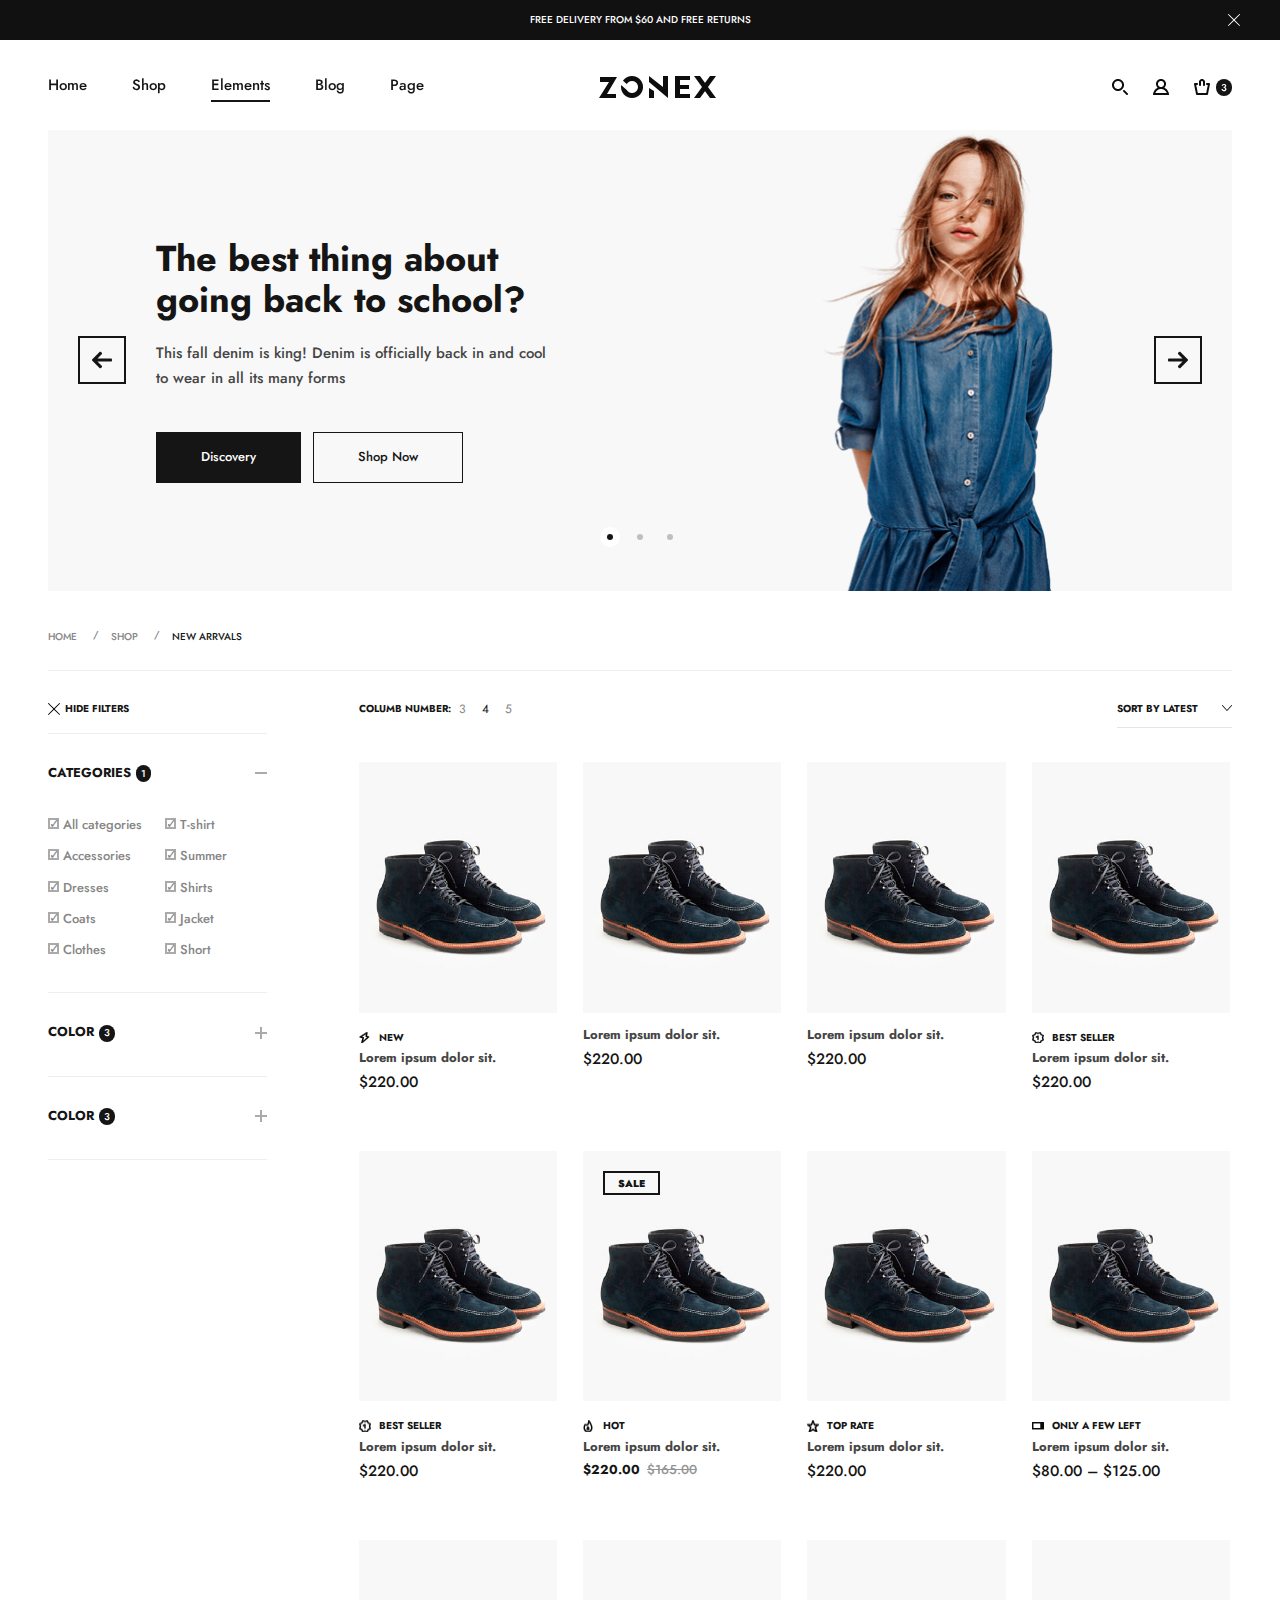
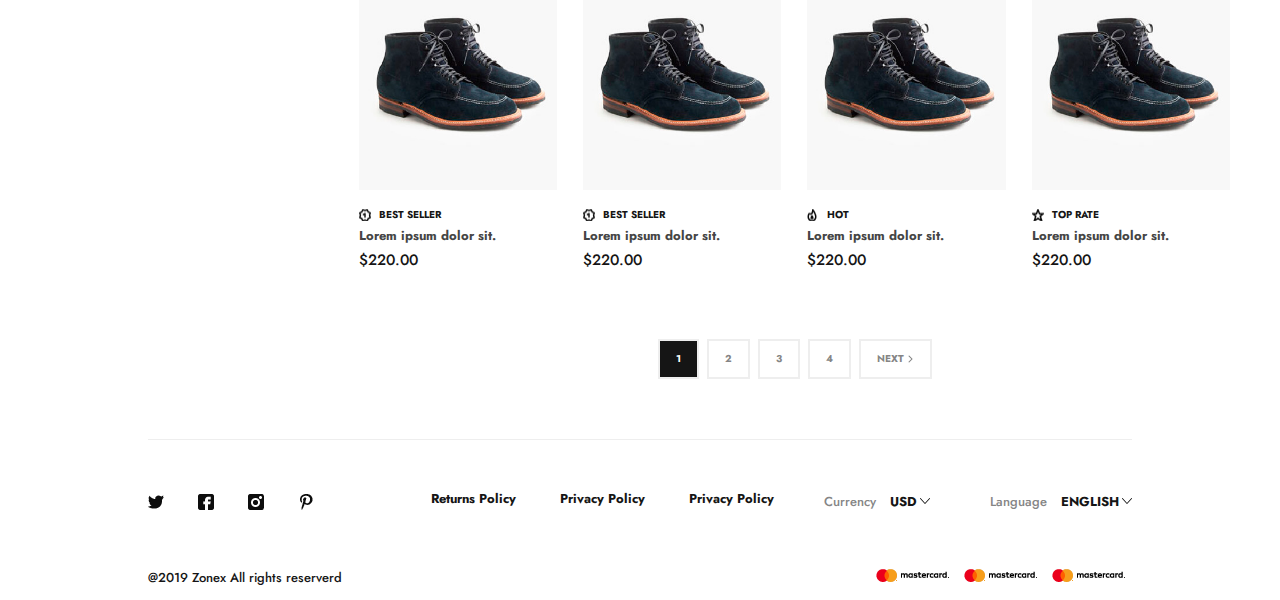
<file: catalog.html>
<!DOCTYPE html>
<html lang="ru">

<head>
    <meta charset="UTF-8">
    <meta name="viewport" content="width=device-width, initial-scale=1.0">
    <link rel="shortcut icon" href="img/favicon.ico" type="image/x-icon">
    <meta http-equiv="X-UA-Compatible" content="ie=edge">
    <meta name="theme-color" content="#111111">
    <title>New site</title>
    <link rel="stylesheet" href="css/main.min.css">
</head>

<body>
    <div class="site-container">
        <div class="free-delivery">
            Free delivery from $60 and free returns
            <button class="free-delivery__btn btn-reset">
					<svg>
						<use xlink:href="img/sprite.svg#close"></use>
					 </svg>
			</button>
        </div>
        <header class="header catalog-header">
  <div class="header__container container container-narrow">
    <button class="btn-reset burger header__burger"><span class="burger__line"></span></button>
    <nav class="nav header__nav">
      <ul class="nav__list">
        <li><a class="nav__link main-link" href="#">Home</a></li>
        <li><a class="nav__link main-link" href="#">Shop</a></li>
        <li><a class="nav__link main-link nav__link--current" href="#">Elements</a></li>
        <li><a class="nav__link main-link" href="#">Blog</a></li>
        <li><a class="nav__link main-link" href="#">Page</a></li>
      </ul>
      <button class="nav__close btn-reset">
        close
      </button>
    </nav>
    <a href="#" class="logo header__logo catalog-header__logo">
      <img src="img/header/logo.png" alt="">
    </a>
    <ul class="header__shop-nav shop-nav">
      <li>
        <form class="shop-nav__search-form search-form" action="#">
          <button class="shop-nav__link search-form__btn btn-reset"></button>
        </form>
      </li>
      <li>
        <a href="#" class="shop-nav__link shop-nav__link--user"></a>
      </li>
      <li>
        <a href="#" class="shop-nav__link cart">
          <span class="cart__icon"></span>
          <span class="cart__qualitty qualitty">3</span>
        </a>
      </li>
    </ul>
  </div>
</header>

        <main class="page">
            <section class="hero-catalog">
    <div class="container hero-catalog__container hero-catalog container-narrow">
        <div class="hero-catalog__slider">
            <button class="hero-prev-btn btn-reset">
                <svg>
                <use xlink:href="img/sprite.svg#prev-arrow"></use>
                </svg>
              </button>
            <button class="hero-next-btn btn-reset">
                  <svg>
                      <use xlink:href="img/sprite.svg#next-arrow"></use>
                      </svg>
              </button>
            <div class="swiper-wrapper">
                <div class="swiper-slide">
                    <div class="catalog-slide">
                        <h2 class="catalog-slide__title">The best thing about going back to school?</h2>
                        <p class="catalog-slide__descr">This fall denim is king! Denim is officially back in and cool to wear in all its many forms</p>
                        <div class="catalog-slide__btns">
                            <a href="#" class="catalog-slide__link catalog-slide__link--dark">Discovery</a>
                            <a href="#" class="catalog-slide__link catalog-slide__link--light">Shop Now</a>
                        </div>
                    </div>
                </div>
                <div class="swiper-slide">
                    <div class="catalog-slide">
                        <h2 class="catalog-slide__title">Далеко-далеко за словесными, горами </h2>
                        <p class="catalog-slide__descr">Далеко-далеко, за словесными горами в стране гласных и согласных живут рыбные тексты. Даль, все?</p>
                        <div class="catalog-slide__btns">
                            <a href="#" class="catalog-slide__link catalog-slide__link--dark">Discovery</a>
                            <a href="#" class="catalog-slide__link catalog-slide__link--light">Shop Now</a>
                        </div>
                    </div>
                </div>
                <div class="swiper-slide">
                    <div class="catalog-slide">
                        <h2 class="catalog-slide__title">Далеко-далеко за словесными, горами</h2>
                        <p class="catalog-slide__descr">Далеко-далеко, за словесными горами в стране гласных и согласных живут рыбные тексты. Даль, все?</p>
                        <div class="catalog-slide__btns">
                            <a href="#" class="catalog-slide__link catalog-slide__link--dark">Discovery</a>
                            <a href="#" class="catalog-slide__link catalog-slide__link--light">Shop Now</a>
                        </div>
                    </div>
                </div>
            </div>
            <div class="swiper-pagination hero-pag"></div>
        </div>
    </div>
</section>
            <section class="catalog">
                <h2 class="visually-hidden">Catalog</h2>
                <div class="breadcrumbs">
    <div class="container breadcrumbs__container container-narrow">
        <ul class="breadcrumbs__list">
            <li class="breadcrumbs__item"><a href="#" class="breadcrumbs__link">Home</a></li>
            <li class="breadcrumbs__item"><a href="#" class="breadcrumbs__link">Shop</a></li>
            <li class="breadcrumbs__item"><a class="breadcrumbs__link breadcrumbs__link--current">New Arrvals</a></li>
        </ul>
        <a href="#" class="card-prev">Prev</a>
<a href="#" class="card-next">Next</a>
    </div>
</div>
                <div class="catalog-content">
                    <div class="container container-narrow">
                        <div class="catalog-filters">
  <button class="hide-filters btn-reset">
    <svg>
      <use xlink:href="img/sprite.svg#close"></use>
    </svg>
   Hide filters
  </button>
  <div class="catalog-filter catalog-filter--open">
    <div class="catalog-filter__top">
      <div class="catalog-filter__caption">
        <h3 class="catalog-filter__title">Categories</h3>
        <span class="catalog-filter__quantity qualitty">1</span>
      </div>
      <span class="catalog-filter__toggle"></span>
    </div>
    <div class="catalog-filter__bottom">
      <ul class="catalog-filter__items">
        <li class="catalog-filter__item">
          <label class="custom-checkbox" data-text="All categories">
            <input type="checkbox" class="custom-checkbox__input visually-hidden">
            <span class="custom-checkbox__text">All categories</span>
          </label>
        </li>
        <li class="catalog-filter__item">
          <label class="custom-checkbox" data-text="Accessories">
            <input type="checkbox" class="custom-checkbox__input visually-hidden">
            <span class="custom-checkbox__text">Accessories</span>
          </label>
        </li>
        <li class="catalog-filter__item">
          <label class="custom-checkbox" data-text="Dresses">
            <input type="checkbox" class="custom-checkbox__input visually-hidden">
            <span class="custom-checkbox__text">Dresses</span>
          </label>
        </li>
        <li class="catalog-filter__item">
          <label class="custom-checkbox" data-text="Coats">
            <input type="checkbox" class="custom-checkbox__input visually-hidden">
            <span class="custom-checkbox__text">Coats</span>
          </label>
        </li>
        <li class="catalog-filter__item">
          <label class="custom-checkbox" data-text="Clothes">
            <input type="checkbox" class="custom-checkbox__input visually-hidden">
            <span class="custom-checkbox__text">Clothes</span>
          </label>
        </li>
        <li class="catalog-filter__item">
          <label class="custom-checkbox" data-text="T-shirt">
            <input type="checkbox" class="custom-checkbox__input visually-hidden">
            <span class="custom-checkbox__text">T-shirt</span>
          </label>
        </li>
        <li class="catalog-filter__item">
          <label class="custom-checkbox" data-text="Summer">
            <input type="checkbox" class="custom-checkbox__input visually-hidden">
            <span class="custom-checkbox__text">Summer</span>
          </label>
        </li>
        <li class="catalog-filter__item">
          <label class="custom-checkbox" data-text="Shirts">
            <input type="checkbox" class="custom-checkbox__input visually-hidden">
            <span class="custom-checkbox__text">Shirts</span>
          </label>
        </li>
        <li class="catalog-filter__item">
          <label class="custom-checkbox" data-text="Jacket">
            <input type="checkbox" class="custom-checkbox__input visually-hidden">
            <span class="custom-checkbox__text">Jacket</span>
          </label>
        </li>
        <li class="catalog-filter__item">
          <label class="custom-checkbox" data-text="Short">
            <input type="checkbox" class="custom-checkbox__input visually-hidden">
            <span class="custom-checkbox__text">Short</span>
          </label>
        </li>
      </ul>
    </div>
  </div>
  <div class="catalog-filter">
    <div class="catalog-filter__top">
      <div class="catalog-filter__caption">
        <h3 class="catalog-filter__title">Color</h3>
        <span class="catalog-filter__quantity qualitty">3</span>
      </div>
      <span class="catalog-filter__toggle"></span>
    </div>
    <div class="catalog-filter__bottom">
      <ul class="catalog-filter__items">
        <li class="catalog-filter__item">
          <label class="custom-checkbox" data-text="All categories">
            <input type="checkbox" class="custom-checkbox__input visually-hidden">
            <span class="custom-checkbox__text">All categories</span>
          </label>
        </li>
        <li class="catalog-filter__item">
          <label class="custom-checkbox" data-text="Accessories">
            <input type="checkbox" class="custom-checkbox__input visually-hidden">
            <span class="custom-checkbox__text">Accessories</span>
          </label>
        </li>
        <li class="catalog-filter__item">
          <label class="custom-checkbox" data-text="Dresses">
            <input type="checkbox" class="custom-checkbox__input visually-hidden">
            <span class="custom-checkbox__text">Dresses</span>
          </label>
        </li>
        <li class="catalog-filter__item">
          <label class="custom-checkbox" data-text="Coats">
            <input type="checkbox" class="custom-checkbox__input visually-hidden">
            <span class="custom-checkbox__text">Coats</span>
          </label>
        </li>
        <li class="catalog-filter__item">
          <label class="custom-checkbox" data-text="Clothes">
            <input type="checkbox" class="custom-checkbox__input visually-hidden">
            <span class="custom-checkbox__text">Clothes</span>
          </label>
        </li>
        <li class="catalog-filter__item">
          <label class="custom-checkbox" data-text="T-shirt">
            <input type="checkbox" class="custom-checkbox__input visually-hidden">
            <span class="custom-checkbox__text">T-shirt</span>
          </label>
        </li>
        <li class="catalog-filter__item">
          <label class="custom-checkbox" data-text="Summer">
            <input type="checkbox" class="custom-checkbox__input visually-hidden">
            <span class="custom-checkbox__text">Summer</span>
          </label>
        </li>
        <li class="catalog-filter__item">
          <label class="custom-checkbox" data-text="Shirts">
            <input type="checkbox" class="custom-checkbox__input visually-hidden">
            <span class="custom-checkbox__text">Shirts</span>
          </label>
        </li>
        <li class="catalog-filter__item">
          <label class="custom-checkbox" data-text="Jacket">
            <input type="checkbox" class="custom-checkbox__input visually-hidden">
            <span class="custom-checkbox__text">Jacket</span>
          </label>
        </li>
        <li class="catalog-filter__item">
          <label class="custom-checkbox" data-text="Short">
            <input type="checkbox" class="custom-checkbox__input visually-hidden">
            <span class="custom-checkbox__text">Short</span>
          </label>
        </li>
      </ul>
    </div>
  </div>
  <div class="catalog-filter">
    <div class="catalog-filter__top">
      <div class="catalog-filter__caption">
        <h3 class="catalog-filter__title">Color</h3>
        <span class="catalog-filter__quantity qualitty">3</span>
      </div>
      <span class="catalog-filter__toggle"></span>
    </div>
    <div class="catalog-filter__bottom">
      <ul class="catalog-filter__items">
        <li class="catalog-filter__item">
          <label class="custom-checkbox" data-text="All categories">
            <input type="checkbox" class="custom-checkbox__input visually-hidden">
            <span class="custom-checkbox__text">All categories</span>
          </label>
        </li>
        <li class="catalog-filter__item">
          <label class="custom-checkbox" data-text="Accessories">
            <input type="checkbox" class="custom-checkbox__input visually-hidden">
            <span class="custom-checkbox__text">Accessories</span>
          </label>
        </li>
        <li class="catalog-filter__item">
          <label class="custom-checkbox" data-text="Dresses">
            <input type="checkbox" class="custom-checkbox__input visually-hidden">
            <span class="custom-checkbox__text">Dresses</span>
          </label>
        </li>
        <li class="catalog-filter__item">
          <label class="custom-checkbox" data-text="Coats">
            <input type="checkbox" class="custom-checkbox__input visually-hidden">
            <span class="custom-checkbox__text">Coats</span>
          </label>
        </li>
        <li class="catalog-filter__item">
          <label class="custom-checkbox" data-text="Clothes">
            <input type="checkbox" class="custom-checkbox__input visually-hidden">
            <span class="custom-checkbox__text">Clothes</span>
          </label>
        </li>
        <li class="catalog-filter__item">
          <label class="custom-checkbox" data-text="T-shirt">
            <input type="checkbox" class="custom-checkbox__input visually-hidden">
            <span class="custom-checkbox__text">T-shirt</span>
          </label>
        </li>
        <li class="catalog-filter__item">
          <label class="custom-checkbox" data-text="Summer">
            <input type="checkbox" class="custom-checkbox__input visually-hidden">
            <span class="custom-checkbox__text">Summer</span>
          </label>
        </li>
        <li class="catalog-filter__item">
          <label class="custom-checkbox" data-text="Shirts">
            <input type="checkbox" class="custom-checkbox__input visually-hidden">
            <span class="custom-checkbox__text">Shirts</span>
          </label>
        </li>
        <li class="catalog-filter__item">
          <label class="custom-checkbox" data-text="Jacket">
            <input type="checkbox" class="custom-checkbox__input visually-hidden">
            <span class="custom-checkbox__text">Jacket</span>
          </label>
        </li>
        <li class="catalog-filter__item">
          <label class="custom-checkbox" data-text="Short">
            <input type="checkbox" class="custom-checkbox__input visually-hidden">
            <span class="custom-checkbox__text">Short</span>
          </label>
        </li>
      </ul>
    </div>
  </div>
</div>
 <div class="catalog-grid">
  <div class="catalog-grid__props catalog-props">
    <div class="catalog-props__top">
      <button class="btn-reset catalog-mobile-filters">
        <svg>
          <use xlink:href="img/sprite.svg#filter"></use>
        </svg>
        <span> filters</span>
      </button>
      <div class="catalog-props__columns catalog-columns">
        <span class="catalog-columns__text">Columb Number:</span>
        <ul class="catalog-columns__list">
          <li class="catalog-columns__item"><button class="btn-reset main-link catalog-columns__btn"
              data-columns="3">3</button></li>
          <li class="catalog-columns__item"><button
              class="btn-reset main-link catalog-columns__btn catalog-columns__btn--current" data-columns="4">4</button>
          </li>
          <li class="catalog-columns__item"><button class="btn-reset main-link catalog-columns__btn"
              data-columns="5">5</button></li>
        </ul>
      </div>
      <div class="custom-select">
        <div class="custom-select__top">Sort by latest</div>
        <div class="custom-select__dropdown">
          <ul class="custom-select__list">
            <li class="custom-select__item">Sort by Lest</li>
            <li class="custom-select__item">Sort by Price</li>
            <li class="custom-select__item">Sort by smth</li>
          </ul>
        </div>
      </div>
    </div>
    <div class="catalog-props__choice catalog-choice">
      <button class="btn-reset catalog-choice__clear">Clear all</button>
    </div>
  </div>
  <ul class="catalog-grid__content" data-grid-columns="4">
    <li class="catalog-grid__item">
      <article class="product">
        <div class="product__img">
          <img src="img/product/01.jpg" alt="">
        </div>
        <span class="product__prop product-prop new">New</span>
        <h3 class="product__title"><a href="">Lorem ipsum dolor sit.</a></h3>
        <span class="product__price">$220.00</span>
      </article>
    </li>
    <li class="catalog-grid__item">
      <article class="product">
        <div class="product__img">
          <img src="img/product/01.jpg" alt="">
        </div>
        <h3 class="product__title"><a href="">Lorem ipsum dolor sit.</a></h3>
        <span class="product__price">$220.00</span>
      </article>
    </li>
    <li class="catalog-grid__item">
      <article class="product">
        <div class="product__img">
          <img src="img/product/01.jpg" alt="">
        </div>
        <h3 class="product__title"><a href="">Lorem ipsum dolor sit.</a></h3>
        <span class="product__price">$220.00</span>
      </article>
    </li>
    <li class="catalog-grid__item">
      <article class="product">
        <div class="product__img">
          <img src="img/product/01.jpg" alt="">
        </div>
        <span class="product__prop product-prop best">Best Seller</span>
        <h3 class="product__title"><a href="">Lorem ipsum dolor sit.</a></h3>
        <span class="product__price">$220.00</span>
      </article>
    </li>
    <li class="catalog-grid__item">
      <article class="product">
        <div class="product__img">
          <img src="img/product/01.jpg" alt="">
        </div>
        <span class="product__prop product-prop best">Best Seller</span>
        <h3 class="product__title"><a href="">Lorem ipsum dolor sit.</a></h3>
        <span class="product__price">$220.00</span>
      </article>
    </li>
    <li class="catalog-grid__item">
      <article class="product">
        <div class="product__img">
          <span class="product__sale sale">Sale</span>
          <img src="img/product/01.jpg" alt="">
        </div>
        <span class="product__prop product-prop hot">Hot</span>
        <h3 class="product__title"><a href="">Lorem ipsum dolor sit.</a></h3>
        <div class="info-price">
          <span class="info-price__current">$220.00</span>
          <span class="product__old-price info-price__old">$165.00</span>
        </div>
      </article>
    </li>
    <li class="catalog-grid__item">
      <article class="product">
        <div class="product__img">
          <img src="img/product/01.jpg" alt="">
        </div>
        <span class="product__prop product-prop top">Top Rate</span>
        <h3 class="product__title"><a href="">Lorem ipsum dolor sit.</a></h3>
        <span class="product__price">$220.00</span>
      </article>
    </li>
    <li class="catalog-grid__item">
      <article class="product">
        <div class="product__img">
          <img src="img/product/01.jpg" alt="">
        </div>
        <span class="product__prop product-prop few">only a few left</span>
        <h3 class="product__title"><a href="">Lorem ipsum dolor sit.</a></h3>
        <span class="product__price">$80.00 – $125.00</span>
      </article>
    </li>
    <li class="catalog-grid__item">
      <article class="product">
        <div class="product__img">
          <img src="img/product/01.jpg" alt="">
        </div>
        <span class="product__prop product-prop best">Best Seller</span>
        <h3 class="product__title"><a href="">Lorem ipsum dolor sit.</a></h3>
        <span class="product__price">$220.00</span>
      </article>
    </li>
    <li class="catalog-grid__item">
      <article class="product">
        <div class="product__img">
          <img src="img/product/01.jpg" alt="">
        </div>
        <span class="product__prop product-prop best">Best Seller</span>
        <h3 class="product__title"><a href="">Lorem ipsum dolor sit.</a></h3>
        <span class="product__price">$220.00</span>
      </article>
    </li>
    <li class="catalog-grid__item">
      <article class="product">
        <div class="product__img">
          <img src="img/product/01.jpg" alt="">
        </div>
        <span class="product__prop product-prop hot">Hot</span>
        <h3 class="product__title"><a href="">Lorem ipsum dolor sit.</a></h3>
        <span class="product__price">$220.00</span>
      </article>
    </li>
    <li class="catalog-grid__item">
      <article class="product">
        <div class="product__img">
          <img src="img/product/01.jpg" alt="">
        </div>
        <span class="product__prop product-prop top">Top Rate</span>
        <h3 class="product__title"><a href="">Lorem ipsum dolor sit.</a></h3>
        <span class="product__price">$220.00</span>
      </article>
    </li>
  </ul>
  <ul class="pagination">
    <li class="pagination__item"><a class="pagination__link pagination__link--current">1</a></li>
    <li class="pagination__item"><a class="pagination__link" href="#">2</a></li>
    <li class="pagination__item"><a class="pagination__link" href="#">3</a></li>
    <li class="pagination__item"><a class="pagination__link" href="#">4</a></li>
    <li class="pagination__item"><a class="pagination__link" href="#">
        Next
        <svg>
          <use xlink:href="img/sprite.svg#arrow-right"></use>
        </svg>
      </a></li>
  </ul>
</div>

                    </div>
                </div>
            </section>
        </main>
        <footer class="footer footer--2">
    <div class="container footer__container">
        <div class="footer__content">
            <div class="footer__top">
                <div class="footer__column">
                    <ul class="social">
                        <li class="social__item">
                            <a href="#" class="social__link social__link--tw" aria-label="Go to twitter"></a>
                        </li>
                        <li class="social__item">
                            <a href="#" class="social__link social__link--fb" aria-label="Go to facebook"></a>
                        </li>
                        <li class="social__item">
                            <a href="#" class="social__link social__link--in" aria-label="Go to instagram"></a>
                        </li>
                        <li class="social__item">
                            <a href="#" class="social__link social__link--pin" aria-label="Go to pinterest"></a>
                        </li>
                    </ul>
                </div>
                <div class="footer__column">
                    <ul class="footer__list footer__list--row">
                        <li class="footer__item footer__item--row"><a href="#" class="main-link footer__link--row">Returns Policy</a></li>
                        <li class="footer__item footer__item--row"><a href="#" class="main-link footer__link--row">Privacy Policy</a></li>
                        <li class="footer__item footer__item--row"><a href="#" class="main-link footer__link--row">Privacy Policy</a></li>
                    </ul>
                </div>
                <div class="footer__column footer__column--flex">
                    <div class="footer__select">
                        <span class="footer__select-caption">
                            Currency
                        </span>
                        <div class="custom-select custom-select--footer">
                            <div class="custom-select__top">USD</div>
                            <div class="custom-select__dropdown">
                                <ul class="custom-select__list">
                                    <li class="custom-select__item">USD</li>
                                    <li class="custom-select__item">EUR</li>
                                    <li class="custom-select__item">RUB</li>
                                </ul>
                            </div>
                        </div>
                    </div>
                    <div class="footer__select">
                        <span class="footer__select-caption">
                            Language
                        </span>
                        <div class="custom-select custom-select--footer">
                            <div class="custom-select__top">English</div>
                            <div class="custom-select__dropdown">
                                <ul class="custom-select__list">
                                    <li class="custom-select__item">Ukraine</li>
                                    <li class="custom-select__item">Japane</li>
                                    <li class="custom-select__item">Russian</li>
                                </ul>
                            </div>
                        </div>
                    </div>
                </div>
            </div>
            <div class="footer__bottom">
              <div class="foooter__left"><small class="footer__copy">@2019 Zonex All rights reserverd</small></div>
              <ul class="footer__right">
                  <li class="footer__right-item"><img src="img/str-2/payments.png" alt="Mastercard"></li>
                  <li class="footer__right-item"><img src="img/str-2/payments.png" alt="Mastercard"></li>
                  <li class="footer__right-item"><img src="img/str-2/payments.png" alt="Mastercard"></li>
              </ul>
            </div>
        </div>
    </div>
</footer>
        
    </div>
    <script src="js/main.js"></script>
</body>

</html>
</file>
<file: css/main.min.css>
@font-face{font-family:swiper-icons;src:url('data:application/font-woff;charset=utf-8;base64, [base64]//wADZ2x5ZgAAAywAAADMAAAD2MHtryVoZWFkAAABbAAAADAAAAA2E2+eoWhoZWEAAAGcAAAAHwAAACQC9gDzaG10eAAAAigAAAAZAAAArgJkABFsb2NhAAAC0AAAAFoAAABaFQAUGG1heHAAAAG8AAAAHwAAACAAcABAbmFtZQAAA/gAAAE5AAACXvFdBwlwb3N0AAAFNAAAAGIAAACE5s74hXjaY2BkYGAAYpf5Hu/j+W2+MnAzMYDAzaX6QjD6/4//Bxj5GA8AuRwMYGkAPywL13jaY2BkYGA88P8Agx4j+/8fQDYfA1AEBWgDAIB2BOoAeNpjYGRgYNBh4GdgYgABEMnIABJzYNADCQAACWgAsQB42mNgYfzCOIGBlYGB0YcxjYGBwR1Kf2WQZGhhYGBiYGVmgAFGBiQQkOaawtDAoMBQxXjg/wEGPcYDDA4wNUA2CCgwsAAAO4EL6gAAeNpj2M0gyAACqxgGNWBkZ2D4/wMA+xkDdgAAAHjaY2BgYGaAYBkGRgYQiAHyGMF8FgYHIM3DwMHABGQrMOgyWDLEM1T9/w8UBfEMgLzE////P/5//f/V/xv+r4eaAAeMbAxwIUYmIMHEgKYAYjUcsDAwsLKxc3BycfPw8jEQA/[base64]/uznmfPFBNODM2K7MTQ45YEAZqGP81AmGGcF3iPqOop0r1SPTaTbVkfUe4HXj97wYE+yNwWYxwWu4v1ugWHgo3S1XdZEVqWM7ET0cfnLGxWfkgR42o2PvWrDMBSFj/IHLaF0zKjRgdiVMwScNRAoWUoH78Y2icB/yIY09An6AH2Bdu/UB+yxopYshQiEvnvu0dURgDt8QeC8PDw7Fpji3fEA4z/PEJ6YOB5hKh4dj3EvXhxPqH/SKUY3rJ7srZ4FZnh1PMAtPhwP6fl2PMJMPDgeQ4rY8YT6Gzao0eAEA409DuggmTnFnOcSCiEiLMgxCiTI6Cq5DZUd3Qmp10vO0LaLTd2cjN4fOumlc7lUYbSQcZFkutRG7g6JKZKy0RmdLY680CDnEJ+UMkpFFe1RN7nxdVpXrC4aTtnaurOnYercZg2YVmLN/d/gczfEimrE/fs/bOuq29Zmn8tloORaXgZgGa78yO9/cnXm2BpaGvq25Dv9S4E9+5SIc9PqupJKhYFSSl47+Qcr1mYNAAAAeNptw0cKwkAAAMDZJA8Q7OUJvkLsPfZ6zFVERPy8qHh2YER+3i/BP83vIBLLySsoKimrqKqpa2hp6+jq6RsYGhmbmJqZSy0sraxtbO3sHRydnEMU4uR6yx7JJXveP7WrDycAAAAAAAH//wACeNpjYGRgYOABYhkgZgJCZgZNBkYGLQZtIJsFLMYAAAw3ALgAeNolizEKgDAQBCchRbC2sFER0YD6qVQiBCv/H9ezGI6Z5XBAw8CBK/m5iQQVauVbXLnOrMZv2oLdKFa8Pjuru2hJzGabmOSLzNMzvutpB3N42mNgZGBg4GKQYzBhYMxJLMlj4GBgAYow/P/PAJJhLM6sSoWKfWCAAwDAjgbRAAB42mNgYGBkAIIbCZo5IPrmUn0hGA0AO8EFTQAA') format('woff');font-weight:400;font-style:normal}:root{--swiper-theme-color:#007aff;--swiper-navigation-size:44px;--color-black:#000;--color-white:#fff;--color-dark:#151515;--quill-gray:#e5e5e3;--color-gray:#858585;--color-tundora:#454545}.swiper-container{margin-left:auto;margin-right:auto;position:relative;overflow:hidden;list-style:none;padding:0;z-index:1}.swiper-container-vertical>.swiper-wrapper{flex-direction:column}.swiper-wrapper{position:relative;width:100%;height:100%;z-index:1;display:flex;transition-property:transform;box-sizing:content-box}.swiper-container-android .swiper-slide,.swiper-wrapper{transform:translate3d(0,0,0)}.swiper-container-multirow>.swiper-wrapper{flex-wrap:wrap}.swiper-container-multirow-column>.swiper-wrapper{flex-wrap:wrap;flex-direction:column}.swiper-container-free-mode>.swiper-wrapper{transition-timing-function:ease-out;margin:0 auto}.swiper-slide{flex-shrink:0;width:100%;height:100%;position:relative;transition-property:transform}.swiper-slide-invisible-blank{visibility:hidden}.swiper-container-autoheight,.swiper-container-autoheight .swiper-slide{height:auto}.swiper-container-autoheight .swiper-wrapper{align-items:flex-start;transition-property:transform,height}.swiper-container-3d{perspective:1200px}.swiper-container-3d .swiper-cube-shadow,.swiper-container-3d .swiper-slide,.swiper-container-3d .swiper-slide-shadow-bottom,.swiper-container-3d .swiper-slide-shadow-left,.swiper-container-3d .swiper-slide-shadow-right,.swiper-container-3d .swiper-slide-shadow-top,.swiper-container-3d .swiper-wrapper{transform-style:preserve-3d}.swiper-container-3d .swiper-slide-shadow-bottom,.swiper-container-3d .swiper-slide-shadow-left,.swiper-container-3d .swiper-slide-shadow-right,.swiper-container-3d .swiper-slide-shadow-top{position:absolute;left:0;top:0;width:100%;height:100%;pointer-events:none;z-index:10}.swiper-container-3d .swiper-slide-shadow-left{background-image:linear-gradient(to left,rgba(0,0,0,.5),rgba(0,0,0,0))}.swiper-container-3d .swiper-slide-shadow-right{background-image:linear-gradient(to right,rgba(0,0,0,.5),rgba(0,0,0,0))}.swiper-container-3d .swiper-slide-shadow-top{background-image:linear-gradient(to top,rgba(0,0,0,.5),rgba(0,0,0,0))}.swiper-container-3d .swiper-slide-shadow-bottom{background-image:linear-gradient(to bottom,rgba(0,0,0,.5),rgba(0,0,0,0))}.swiper-container-css-mode>.swiper-wrapper{overflow:auto;scrollbar-width:none;-ms-overflow-style:none}.swiper-container-css-mode>.swiper-wrapper::-webkit-scrollbar{display:none}.swiper-container-css-mode>.swiper-wrapper>.swiper-slide{scroll-snap-align:start start}.swiper-container-horizontal.swiper-container-css-mode>.swiper-wrapper{scroll-snap-type:x mandatory}.swiper-container-vertical.swiper-container-css-mode>.swiper-wrapper{scroll-snap-type:y mandatory}.swiper-button-next,.swiper-button-prev{position:absolute;top:50%;width:calc(var(--swiper-navigation-size)/ 44 * 27);height:var(--swiper-navigation-size);margin-top:calc(-1 * var(--swiper-navigation-size)/ 2);z-index:10;cursor:pointer;display:flex;align-items:center;justify-content:center;color:var(--swiper-navigation-color,var(--swiper-theme-color))}.swiper-button-next.swiper-button-disabled,.swiper-button-prev.swiper-button-disabled{opacity:.35;cursor:auto;pointer-events:none}.swiper-button-next:after,.swiper-button-prev:after{font-family:swiper-icons;font-size:var(--swiper-navigation-size);text-transform:none!important;letter-spacing:0;text-transform:none;font-variant:initial;line-height:1}.swiper-button-prev,.swiper-container-rtl .swiper-button-next{left:10px;right:auto}.swiper-button-prev:after,.swiper-container-rtl .swiper-button-next:after{content:'prev'}.swiper-button-next,.swiper-container-rtl .swiper-button-prev{right:10px;left:auto}.swiper-button-next:after,.swiper-container-rtl .swiper-button-prev:after{content:'next'}.swiper-button-next.swiper-button-white,.swiper-button-prev.swiper-button-white{--swiper-navigation-color:#ffffff}.swiper-button-next.swiper-button-black,.swiper-button-prev.swiper-button-black{--swiper-navigation-color:#000000}.swiper-button-lock{display:none}.swiper-pagination{position:absolute;text-align:center;transition:opacity .3s;transform:translate3d(0,0,0);z-index:10}.swiper-pagination.swiper-pagination-hidden{opacity:0}.swiper-container-horizontal>.swiper-pagination-bullets,.swiper-pagination-custom,.swiper-pagination-fraction{bottom:10px;left:0;width:100%}.swiper-pagination-bullets-dynamic{overflow:hidden;font-size:0}.swiper-pagination-bullets-dynamic .swiper-pagination-bullet{transform:scale(.33);position:relative}.swiper-pagination-bullets-dynamic .swiper-pagination-bullet-active,.swiper-pagination-bullets-dynamic .swiper-pagination-bullet-active-main{transform:scale(1)}.swiper-pagination-bullets-dynamic .swiper-pagination-bullet-active-prev{transform:scale(.66)}.swiper-pagination-bullets-dynamic .swiper-pagination-bullet-active-prev-prev{transform:scale(.33)}.swiper-pagination-bullets-dynamic .swiper-pagination-bullet-active-next{transform:scale(.66)}.swiper-pagination-bullets-dynamic .swiper-pagination-bullet-active-next-next{transform:scale(.33)}.swiper-pagination-bullet{width:8px;height:8px;display:inline-block;border-radius:100%;background:#000;opacity:.2}button.swiper-pagination-bullet{border:none;margin:0;padding:0;box-shadow:none;-webkit-appearance:none;-moz-appearance:none;appearance:none}.swiper-pagination-clickable .swiper-pagination-bullet{cursor:pointer}.swiper-pagination-bullet-active{opacity:1;background:var(--swiper-pagination-color,var(--swiper-theme-color))}.swiper-container-vertical>.swiper-pagination-bullets{right:10px;top:50%;transform:translate3d(0,-50%,0)}.swiper-container-vertical>.swiper-pagination-bullets .swiper-pagination-bullet{margin:6px 0;display:block}.swiper-container-vertical>.swiper-pagination-bullets.swiper-pagination-bullets-dynamic{top:50%;transform:translateY(-50%);width:8px}.swiper-container-vertical>.swiper-pagination-bullets.swiper-pagination-bullets-dynamic .swiper-pagination-bullet{display:inline-block;transition:transform .2s,top .2s}.swiper-container-horizontal>.swiper-pagination-bullets .swiper-pagination-bullet{margin:0 4px}.swiper-container-horizontal>.swiper-pagination-bullets.swiper-pagination-bullets-dynamic{left:50%;transform:translateX(-50%);white-space:nowrap}.swiper-container-horizontal>.swiper-pagination-bullets.swiper-pagination-bullets-dynamic .swiper-pagination-bullet{transition:transform .2s,left .2s}.swiper-container-horizontal.swiper-container-rtl>.swiper-pagination-bullets-dynamic .swiper-pagination-bullet{transition:transform .2s,right .2s}.swiper-pagination-progressbar{background:rgba(0,0,0,.25);position:absolute}.swiper-pagination-progressbar .swiper-pagination-progressbar-fill{background:var(--swiper-pagination-color,var(--swiper-theme-color));position:absolute;left:0;top:0;width:100%;height:100%;transform:scale(0);transform-origin:left top}.swiper-container-rtl .swiper-pagination-progressbar .swiper-pagination-progressbar-fill{transform-origin:right top}.swiper-container-horizontal>.swiper-pagination-progressbar,.swiper-container-vertical>.swiper-pagination-progressbar.swiper-pagination-progressbar-opposite{width:100%;height:4px;left:0;top:0}.swiper-container-horizontal>.swiper-pagination-progressbar.swiper-pagination-progressbar-opposite,.swiper-container-vertical>.swiper-pagination-progressbar{width:4px;height:100%;left:0;top:0}.swiper-pagination-white{--swiper-pagination-color:#ffffff}.swiper-pagination-black{--swiper-pagination-color:#000000}.swiper-pagination-lock{display:none}.swiper-scrollbar{border-radius:10px;position:relative;-ms-touch-action:none;background:rgba(0,0,0,.1)}.swiper-container-horizontal>.swiper-scrollbar{position:absolute;left:1%;bottom:3px;z-index:50;height:5px;width:98%}.swiper-container-vertical>.swiper-scrollbar{position:absolute;right:3px;top:1%;z-index:50;width:5px;height:98%}.swiper-scrollbar-drag{height:100%;width:100%;position:relative;background:rgba(0,0,0,.5);border-radius:10px;left:0;top:0}.swiper-scrollbar-cursor-drag{cursor:move}.swiper-scrollbar-lock{display:none}.swiper-zoom-container{width:100%;height:100%;display:flex;justify-content:center;align-items:center;text-align:center}.swiper-zoom-container>canvas,.swiper-zoom-container>img,.swiper-zoom-container>svg{max-width:100%;max-height:100%;object-fit:contain}.swiper-slide-zoomed{cursor:move}.swiper-lazy-preloader{width:42px;height:42px;position:absolute;left:50%;top:50%;margin-left:-21px;margin-top:-21px;z-index:10;transform-origin:50%;animation:1s linear infinite swiper-preloader-spin;box-sizing:border-box;border:4px solid var(--swiper-preloader-color,var(--swiper-theme-color));border-radius:50%;border-top-color:transparent}.swiper-lazy-preloader-white{--swiper-preloader-color:#fff}.swiper-lazy-preloader-black{--swiper-preloader-color:#000}@keyframes swiper-preloader-spin{100%{transform:rotate(360deg)}}.swiper-container .swiper-notification{position:absolute;left:0;top:0;pointer-events:none;opacity:0;z-index:-1000}.swiper-container-fade.swiper-container-free-mode .swiper-slide{transition-timing-function:ease-out}.swiper-container-fade .swiper-slide{pointer-events:none;transition-property:opacity}.swiper-container-fade .swiper-slide .swiper-slide{pointer-events:none}.swiper-container-fade .swiper-slide-active,.swiper-container-fade .swiper-slide-active .swiper-slide-active{pointer-events:auto}.swiper-container-cube{overflow:visible}.swiper-container-cube .swiper-slide{pointer-events:none;-webkit-backface-visibility:hidden;backface-visibility:hidden;z-index:1;visibility:hidden;transform-origin:0 0;width:100%;height:100%}.swiper-container-cube .swiper-slide .swiper-slide{pointer-events:none}.swiper-container-cube.swiper-container-rtl .swiper-slide{transform-origin:100% 0}.swiper-container-cube .swiper-slide-active,.swiper-container-cube .swiper-slide-active .swiper-slide-active{pointer-events:auto}.swiper-container-cube .swiper-slide-active,.swiper-container-cube .swiper-slide-next,.swiper-container-cube .swiper-slide-next+.swiper-slide,.swiper-container-cube .swiper-slide-prev{pointer-events:auto;visibility:visible}.swiper-container-cube .swiper-slide-shadow-bottom,.swiper-container-cube .swiper-slide-shadow-left,.swiper-container-cube .swiper-slide-shadow-right,.swiper-container-cube .swiper-slide-shadow-top{z-index:0;-webkit-backface-visibility:hidden;backface-visibility:hidden}.swiper-container-cube .swiper-cube-shadow{position:absolute;left:0;bottom:0;width:100%;height:100%;background:#000;opacity:.6;-webkit-filter:blur(50px);filter:blur(50px);z-index:0}.swiper-container-flip{overflow:visible}.swiper-container-flip .swiper-slide{pointer-events:none;-webkit-backface-visibility:hidden;backface-visibility:hidden;z-index:1}.swiper-container-flip .swiper-slide .swiper-slide{pointer-events:none}.swiper-container-flip .swiper-slide-active,.swiper-container-flip .swiper-slide-active .swiper-slide-active{pointer-events:auto}.swiper-container-flip .swiper-slide-shadow-bottom,.swiper-container-flip .swiper-slide-shadow-left,.swiper-container-flip .swiper-slide-shadow-right,.swiper-container-flip .swiper-slide-shadow-top{z-index:0;-webkit-backface-visibility:hidden;backface-visibility:hidden}[data-simplebar]{position:relative;flex-direction:column;flex-wrap:wrap;justify-content:flex-start;align-content:flex-start;align-items:flex-start}.simplebar-wrapper{overflow:hidden;width:inherit;height:inherit;max-width:inherit;max-height:inherit}.simplebar-mask{direction:inherit;position:absolute;overflow:hidden;padding:0;margin:0;left:0;top:0;bottom:0;right:0;width:auto!important;height:auto!important;z-index:0}.simplebar-offset{direction:inherit!important;box-sizing:inherit!important;resize:none!important;position:absolute;top:0;left:0;bottom:0;right:0;padding:0;margin:0;-webkit-overflow-scrolling:touch}.simplebar-content-wrapper{direction:inherit;box-sizing:border-box!important;position:relative;display:block;height:100%;width:auto;max-width:100%;max-height:100%;scrollbar-width:none;-ms-overflow-style:none}.simplebar-content-wrapper::-webkit-scrollbar,.simplebar-hide-scrollbar::-webkit-scrollbar{width:0;height:0}.simplebar-content:after,.simplebar-content:before{content:' ';display:table}.simplebar-placeholder{max-height:100%;max-width:100%;width:100%;pointer-events:none}.simplebar-height-auto-observer-wrapper{box-sizing:inherit!important;height:100%;width:100%;max-width:1px;position:relative;float:left;max-height:1px;overflow:hidden;z-index:-1;padding:0;margin:0;pointer-events:none;flex-grow:inherit;flex-shrink:0;flex-basis:0}.simplebar-height-auto-observer{box-sizing:inherit;display:block;opacity:0;position:absolute;top:0;left:0;height:1000%;width:1000%;min-height:1px;min-width:1px;overflow:hidden;pointer-events:none;z-index:-1}.simplebar-track{z-index:1;position:absolute;right:0;bottom:0;pointer-events:none;overflow:hidden}[data-simplebar].simplebar-dragging .simplebar-content{pointer-events:none;user-select:none;-webkit-user-select:none}[data-simplebar].simplebar-dragging .simplebar-track{pointer-events:all}.simplebar-scrollbar{position:absolute;left:0;right:0;min-height:10px}.simplebar-scrollbar:before{position:absolute;content:'';background:#000;border-radius:7px;left:2px;right:2px;opacity:0;transition:opacity .2s linear}.simplebar-scrollbar.simplebar-visible:before{opacity:.5;transition:opacity linear}.simplebar-track.simplebar-vertical{top:0;width:11px}.simplebar-track.simplebar-vertical .simplebar-scrollbar:before{top:2px;bottom:2px}.simplebar-track.simplebar-horizontal{left:0;height:11px}.simplebar-track.simplebar-horizontal .simplebar-scrollbar:before{height:100%;left:2px;right:2px}.simplebar-track.simplebar-horizontal .simplebar-scrollbar{right:auto;left:0;top:2px;height:7px;min-height:0;min-width:10px;width:auto}[data-simplebar-direction=rtl] .simplebar-track.simplebar-vertical{right:auto;left:0}.hs-dummy-scrollbar-size{direction:rtl;position:fixed;opacity:0;visibility:hidden;height:500px;width:500px;overflow-y:hidden;overflow-x:scroll}.simplebar-hide-scrollbar{position:fixed;left:0;visibility:hidden;overflow-y:scroll;scrollbar-width:none;-ms-overflow-style:none}@font-face{font-family:Jost;src:url(../fonts/Jost-Black.woff2) format("woff2"),url(../Jost-Black.woff) format("woff");font-weight:900;font-display:swap;font-style:normal}@font-face{font-family:Jost;src:url(../fonts/Jost-Bold.woff2) format("woff2"),url(../Jost-Bold.woff) format("woff");font-weight:700;font-display:swap;font-style:normal}@font-face{font-family:Jost;src:url(../fonts/Jost-Medium.woff2) format("woff2"),url(../Jost-Medium.woff) format("woff");font-weight:500;font-display:swap;font-style:normal}@font-face{font-family:Jost;src:url(../fonts/Jost-Regular.woff2) format("woff2"),url(../Jost-Regular.woff) format("woff");font-weight:400;font-display:swap;font-style:normal}/*! normalize.css v8.0.1 | MIT License | github.com/necolas/normalize.css */html{line-height:1.15;-webkit-text-size-adjust:100%;box-sizing:border-box}details,main{display:block}h1{font-size:2em}hr{box-sizing:content-box;height:0;overflow:visible}code,kbd,pre,samp{font-family:monospace,monospace;font-size:1em}a{background-color:transparent;display:inline-block;text-decoration:none;color:inherit}abbr[title]{border-bottom:none;text-decoration:underline;-webkit-text-decoration:underline dotted;text-decoration:underline dotted}b,strong{font-weight:bolder}small{font-size:80%}sub,sup{font-size:75%;line-height:0;position:relative;vertical-align:baseline}sub{bottom:-.25em}sup{top:-.5em}img{border-style:none;max-width:100%}button,input,optgroup,select,textarea{font-family:inherit;font-size:100%;line-height:1.15;margin:0}button,input{overflow:visible}button,select{text-transform:none}[type=button],[type=reset],[type=submit],button{-webkit-appearance:button}[type=button]::-moz-focus-inner,[type=reset]::-moz-focus-inner,[type=submit]::-moz-focus-inner,button::-moz-focus-inner{border-style:none;padding:0}[type=button]:-moz-focusring,[type=reset]:-moz-focusring,[type=submit]:-moz-focusring,button:-moz-focusring{outline:ButtonText dotted 1px}fieldset{padding:.35em .75em .625em}legend{box-sizing:border-box;color:inherit;display:table;max-width:100%;padding:0;white-space:normal}progress{vertical-align:baseline}textarea{overflow:auto}[type=checkbox],[type=radio]{box-sizing:border-box;padding:0}[type=number]::-webkit-inner-spin-button,[type=number]::-webkit-outer-spin-button{height:auto}[type=search]{-webkit-appearance:textfield;outline-offset:-2px}[type=search]::-webkit-search-decoration{-webkit-appearance:none}::-webkit-file-upload-button{-webkit-appearance:button;font:inherit}summary{display:list-item}[hidden],template{display:none}*,::after,::before{box-sizing:inherit}body,html{height:100%}body{overflow-anchor:none;margin:0;font-family:Jost,sans-serif;font-weight:500;font-size:15px;color:var(--color-dark);background-color:var(--color-white)}ul{list-style:none;margin:0;padding:0}h1,h2,h3,h4,h5,h6,p{margin:0;padding:0}button{font-family:inherit;font-weight:inherit;font-size:inherit;color:inherit}.is-outer{position:relative!important;left:-9999px!important}.site-container{display:flex;flex-direction:column;overflow:hidden;width:100%;min-height:100%}.page{flex:1 1 auto}.stop-scroll{position:fixed;left:0;top:0;overflow:hidden;width:100%;height:100vh}.is-hidden{display:none!important}.for-mobile{display:none}@media (max-width:768px){.for-mobile{display:block}}.error{border:2px solid #ff4019!important}.visually-hidden{position:absolute!important;clip:rect(1px 1px 1px 1px);clip:rect(1px,1px,1px,1px);padding:0!important;border:0!important;height:1px!important;width:1px!important;overflow:hidden}.btn-reset{border:none;padding:0;background:0 0;cursor:pointer}.container{margin:0 auto;padding:0 48px;max-width:1920px}@media (max-width:576px){.container{padding:0 15px}}.js-focus-visible :focus:not(.focus-visible){outline:0}.main-link{position:relative;display:inline-block;padding-bottom:8px;color:var(--color-dark)}.main-link::before{content:"";position:absolute;left:0;bottom:0;overflow:hidden;width:0;height:2px;background-color:currentColor;transition:width .3s}.main-link--white{color:var(--color-white)}.container-narrow{max-width:1421px}.qualitty{display:inline-flex;align-items:center;justify-content:center;border-radius:25px;padding:0 5px;height:17px;font-size:10px;color:var(--color-white);background-color:var(--color-dark)}.custom-checkbox{display:inline-block;cursor:pointer;-webkit-user-select:none;-moz-user-select:none;-ms-user-select:none;user-select:none}.custom-checkbox__input:checked+span{color:var(--color-dark)}.custom-checkbox__input:checked+span::before{border-color:var(--color-dark)}.custom-checkbox__input:checked+span::after{color:var(--color-dark)}.custom-checkbox__text{position:relative;padding-left:15px;font-size:13px;color:var(--color-gray);transition:color .3s}.custom-checkbox__text::before{content:"";position:absolute;left:0;top:3px;border:2px solid #aaa;width:11px;height:11px}.custom-checkbox__text::after{content:"\2713";position:absolute;left:1px;top:2px;width:11px;height:11px}@media (min-width:992px){.main-link:hover::before{width:100%;transition:width .3s}.custom-checkbox__text:hover{color:var(--color-dark);transition:color .3s}}.custom-select{position:relative;min-width:115px}.custom-select__top{position:relative;border-bottom:1px solid #e5e5e7;padding-right:32px;padding-bottom:13px;font-weight:700;font-size:10px;text-transform:uppercase;cursor:pointer;-webkit-user-select:none;-moz-user-select:none;-ms-user-select:none;user-select:none}.custom-select__top::after{content:"";position:absolute;right:0;top:0;width:10px;height:10px;background-image:url(../img/sprite.svg#down-arrow);background-position:center;background-size:cover;background-repeat:no-repeat;transition:transform .3s}.custom-select__dropdown{position:absolute;left:0;top:calc(100% - 2px);z-index:20;padding:10px 8px;width:100%;background-color:#f5f5f5;opacity:0;visibility:hidden;transition:opacity .3s,visibility .3s}.custom-select__item{transition:color .3s;cursor:pointer}.custom-select__item:not(:last-child){margin-bottom:11px}@media (min-width:992px){.custom-select__item:hover{color:var(--color-gray);transition:color .3s}.to-top:hover svg{transform:translateY(-2px);transition:transform .3s}}.custom-select--open .custom-select__top::after{transform:rotate(-180deg);transition:transform .3s}.custom-select--open .custom-select__dropdown{opacity:1;visibility:visible;transition:opacity .3s,visibility .3s}.custom-select--footer{min-width:auto}.custom-select--footer .custom-select__top{border-bottom:none;padding-right:13px;padding-bottom:0;font-size:13px}.custom-select--footer .custom-select__top::after{top:1px}.info-price{display:flex;align-items:flex-end}.info-price__current{font-weight:700;font-size:13px}.info-price__old{padding-left:4px;font-weight:500;font-size:13px;text-decoration:line-through;color:#959595}.product-prop{display:inline-flex;padding-left:20px;font-weight:700;font-size:10px;text-transform:uppercase;color:var(--color-dark)}.to-top{position:fixed;right:2%;bottom:5%;z-index:15;display:inline-flex;align-items:center;justify-content:center;border-radius:100%;width:48px;height:48px;box-shadow:0 5px 30px rgba(0,0,0,.1);background-color:var(--color-white)}.to-top svg{width:17px;height:18px;transition:transform .3s}.header{position:absolute;left:0;top:0;z-index:12;width:100%}.header__container{display:flex;align-items:center;justify-content:space-between;padding-top:36px;padding-bottom:36px}.header__logo{display:inline-block;margin-right:13.28125%}@media (max-width:576px){.header__logo{width:90px;height:18px}}.nav{display:block}.nav__list{display:flex}.nav__list li{margin-right:45px}.nav__list li:last-child{margin-right:0}.nav__link--current::before{width:100%;transition:width .3s}@media (max-width:1200px){.header__logo{margin-right:0}.nav__list{display:block}.nav__list li{margin-right:0}.nav__link--current::before{width:0;transition:none}.nav__link{display:inline-block;border-bottom:1px solid var(--color-dark);padding:15px 10%;width:100%;font-size:22px}}.nav__close{position:absolute;right:10%;top:5%;display:none}@media (max-width:1200px){.nav__close{display:block}.nav{position:fixed;left:-100%;top:0;padding:10% 0;width:80%;height:100vh;background-color:var(--color-white);transition:left .3s ease-in-out}}.nav--visible{left:0;transition:left .3s ease-in-out}.shop-nav{display:inline-flex;align-items:flex-start}.shop-nav li{margin-right:25px}.shop-nav li:last-child{margin-right:0}.shop-nav__link{display:inline-flex;background-position:center;background-repeat:no-repeat;transition:opacity .3s}@media (min-width:992px){.shop-nav__link:hover{opacity:.3;transition:opacity .3s}.main-products__more:hover svg{transform:translateY(3px);transition:transform .3s}}.shop-nav__link--user{display:inline-block;width:16px;height:16px;background-image:url(../img/first-slider/i-2.png)}.search-form__btn{width:16px;height:16px;background-image:url(../img/first-slider/i-1.png)}.cart__icon{display:inline-block;flex:0 0 16px;margin-right:6px;width:16px;height:16px;background-image:url(../img/first-slider/kz-bag.png)}.catalog-header{padding-top:40px}.catalog-header__logo{margin-right:18.75%}.free-delivery{position:absolute;left:0;top:0;display:flex;align-items:center;justify-content:center;width:100%;height:40px;font-size:10px;text-transform:uppercase;color:var(--color-white);background-color:#111}.free-delivery__btn{position:absolute;right:40px;top:50%;z-index:14;width:12px;height:12px;transform:translateY(-50%)}.free-delivery__btn svg{z-index:20;display:block;width:100%;height:100%;fill:var(--color-white)}@media (max-width:768px){.catalog-header__logo{margin-right:0}.catalog-header{padding-top:0}.free-delivery{display:none}}.card-page .catalog-header{padding-top:0}.burger{position:relative;display:none;width:25px;height:18px;color:var(--color-dark)}.burger__line{position:absolute;left:0;top:50%;width:100%;height:2px;background-color:var(--color-dark);transform:translateY(-50%)}@media (max-width:1200px){.burger{display:block}.burger::after,.burger::before{content:"";position:absolute;left:0;width:100%;background-color:var(--color-dark)}.burger::before{top:0;height:2px}.burger::after{top:auto;bottom:0;height:2px}}.hero{position:relative;z-index:2;display:flex;padding-top:122px;min-height:100vh;background:var(--quill-gray)}.hero::before{content:"";position:absolute;left:0;right:0;top:0;bottom:0;z-index:-1;background-color:rgba(0,0,0,.05)}.hero__container{margin:0 auto;padding:0 50px;max-width:1424px}@media (max-width:576px){.shop-nav li{margin-right:15px}.hero__container{padding:0 20px}}.hero .hero__content{display:flex;flex:1 1 auto;flex-direction:column;justify-content:center;height:100%}.hero__text{margin-bottom:130px;max-width:50%;word-break:break-word}.hero__title{margin-bottom:26px}.text-hero__title{font-weight:700;font-size:72px;line-height:calc(86 / 72);color:var(--color-dark)}@media (max-width:1200px){.text-hero__title{font-size:50px}}@media (max-width:768px){.hero__text{max-width:100%}.text-hero__title{font-size:35px}}.text-hero__descr{font-weight:500;font-size:18px;color:var(--color-dark)}.banner-slider{overflow:hidden;width:100%;height:100%}.banner-slider .swiper-slide{width:100%!important;height:100%;background-image:url(../img/first-slider/bg.png);background-position:99% 100%;background-size:auto 100%;background-repeat:no-repeat}.banner-pag,.hero-pag{left:50%;bottom:46px;transform:translateX(-50%)}.banner-pag .swiper-pagination-bullet,.hero-pag .swiper-pagination-bullet{margin:0 12px;width:6px;height:6px;background-color:var(--color-white);opacity:.5}.banner-pag .swiper-pagination-bullet-active,.hero-pag .swiper-pagination-bullet-active{position:relative;background-color:var(--color-dark);opacity:1}.banner-pag .swiper-pagination-bullet-active::after,.hero-pag .swiper-pagination-bullet-active::after{content:"";position:absolute;left:50%;top:50%;z-index:-1;border-radius:100%;width:20px;height:20px;background-color:#fff;transform:translate(-50%,-50%)}.hero-pag .swiper-pagination-bullet{background-color:var(--color-gray)}.hero-pag .swiper-pagination-bullet-active{background-color:var(--color-dark)}.marketing{position:absolute;left:50px;bottom:50px;z-index:2;display:flex;padding:11px;width:280px;box-shadow:0 5px 30px 0 rgba(0,0,0,.1);background-color:var(--color-white);transform:translateX(-150vw);transition:transform .3s}.marketing__image{flex-shrink:0}.marketing__image img{width:100%;height:100%;-o-object-fit:cover;object-fit:cover}.marketing__text{margin-left:10px}.marketing__descr{display:block;margin-bottom:8px;font-size:11px;color:var(--color-gray)}.marketing__title{margin-bottom:7px;padding-right:10px;min-height:34px;font-size:15px;color:var(--color-dark)}.marketing__when-from{display:block;padding-right:20px;font-size:11px;color:var(--color-gray)}.marketing__close{position:absolute;right:10px;top:10px;padding:0;width:10px;height:10px;background-image:url(../img/modal/modal-i-2.png);background-position:center;background-size:cover;background-repeat:no-repeat}.marketing--visible{transform:translateX(0);transition:transform .3s}.banners__container{padding-top:50px;padding-bottom:50px}@media (max-width:1200px){.banners__container{padding-top:40px;padding-bottom:40px}.banners__list{flex-wrap:wrap}}@media (max-width:576px){.marketing{left:15px}.banners__container{padding-bottom:0}}.banners__list{display:flex}.banners__item{flex-shrink:0;width:33%}.banners__item:not(:last-child){margin-right:.6%}.banners__article{padding:52px 43% 52px 60px;min-height:290px;background-position:center;background-size:cover;background-repeat:no-repeat;background-color:#d7d7d7}@media (max-width:1200px){.banners__item{margin-right:0;width:100%}.banners__item:not(:last-child){margin-bottom:20px}.banners__article{padding:45px 112px 20px 20px;background-size:cover}}@media (max-width:768px){.banner-slider .swiper-slide{background-image:none}.banners__article{padding-right:65px}}.banners-article__title{margin-bottom:20px;font-weight:500;font-size:36px}@media (max-width:1440px){.banners-article__title{font-size:30px}}.banners-article--midseason{background-image:url(../img/first-slider/01.jpg)}.banners-article--summer{background-image:url(../img/first-slider/02.jpg)}.banners-article--acces{background-image:url(../img/first-slider/03.jpg)}.main-products__container{padding-top:55px;padding-bottom:55px}.main-products__nav{display:flex;justify-content:center;margin-bottom:38px}.main-products__item{margin:0 18px}.main-products__btn{font-weight:500;font-size:24px}@media (max-width:1200px){.main-products__container{padding-top:30px;padding-bottom:30px}.main-products__btn{font-size:20px}}.main-products__btn-center{text-align:center}.main-products__more{display:inline-flex;flex-direction:column;align-items:center;margin-top:95px;font-weight:500;font-size:13px;color:var(--color-gray)}.main-products__more span{display:inline-block;margin-bottom:12px}.main-products__more svg{width:12px;height:21px;fill:var(--color-dark);transition:transform .3s}.products-grid{display:flex;flex-wrap:wrap}.products-grid__item{margin-right:1.8%;margin-bottom:80px;width:18.5%}.products-grid__item:nth-last-child(-n+5){margin-bottom:0}.products-grid__item:nth-child(5n){margin-right:0}@media (max-width:1200px){.main-products__more{margin-top:50px}.products-grid__item:nth-last-child(-n+5){margin-bottom:4%}.products-grid__item:nth-child(5n){margin-right:5%}}@media (max-width:576px){.banners__article{min-height:210px}.products-grid__item:nth-child(5n){margin-right:4%}}@media (max-width:1200px){.products-grid__item:nth-child(3n){margin-right:0!important}}@media (max-width:576px){.products-grid__item:nth-child(3n){margin-right:4%!important}}@media (max-width:1200px){.products-grid__item:nth-child(2n){margin-right:5%}.products-grid__item{margin-right:5%;width:30%}}.product{position:relative}.product__img{position:relative;display:flex;align-items:flex-end;overflow:hidden;margin-bottom:15px}.product__img img{width:100%;max-height:100%;-o-object-fit:cover;object-fit:cover;transition:transform .3s}.product__prop{margin-bottom:8px}.product__title{margin-bottom:8px;font-size:13px;color:var(--color-tundora)}.product__title a::before{content:"";position:absolute;left:0;right:0;top:0;bottom:0}.product__old-price{margin-left:3px}.product:hover .product__img img{transform:scale(1.1);transition:transform .3s}.product:hover .product-custom__cart,.product:hover .product-custom__price{transform:translateY(-100%);transition:transform .3s}.product-custom{overflow:hidden;height:14px}.product-custom__price{transition:transform .3s}.product-custom .to-cart{font-weight:700;font-size:13px;text-transform:uppercase;color:var(--color-dark)}.product-custom__cart{transition:transform .3s}.new{background-image:url(../img/product/i-1.png);background-position:center left;background-repeat:no-repeat}.top{background-image:url(../img/product/i-6.png);background-position:center left;background-repeat:no-repeat}.few{background-image:url(../img/product/i-5.png);background-position:center left;background-repeat:no-repeat}.hot{background-image:url(../img/product/i-7.png);background-position:center left;background-repeat:no-repeat}.best{background-image:url(../img/product/i-4.png);background-position:center left;background-repeat:no-repeat}.sale{position:absolute;left:20px;top:20px;z-index:10;display:flex;align-items:center;justify-content:center;border:2px solid var(--color-dark);padding:0 13px;height:24px;font-weight:900;font-size:10px;text-transform:uppercase}.old-price{font-weight:500;font-size:13px;text-decoration:line-through;color:#959595}.shop-banners{padding-top:45px}.shop-banners__container{display:flex;justify-content:space-between;padding:0}@media (max-width:576px){.products-grid__item:nth-child(2n){margin-right:0!important}.products-grid__item{margin-right:4%;width:48%}.sale{left:10px;top:10px}.shop-banners__container{flex-direction:column}}.shop-banner{position:relative;display:flex;flex-direction:column;align-items:center;justify-content:center;padding:50px;width:50%;min-height:420px;color:var(--color-white);background-position:center;background-size:cover;background-repeat:no-repeat;background-color:var(--color-dark)}.shop-banner::before{content:"";position:absolute;left:0;right:0;top:0;bottom:0;background-color:rgba(215,8,8,.1)}.shop-banner__title{margin-bottom:20px;font-weight:500;font-size:48px}@media (max-width:1200px){.shop-banner__title{margin-bottom:10px;font-size:35px}.shop-banner{padding:30px;min-height:300px}}.shop-banner--men{background-image:url(../img/shop-banner/01.jpg)}.shop-banner--woomen{background-image:url(../img/shop-banner/02.jpg)}.hero-catalog{padding-top:65px}.hero-catalog__slider{position:relative;overflow:hidden;width:100%;background-color:#f8f8f8}.hero-catalog .swiper-slide{overflow:hidden}@media (max-width:768px){.shop-banner__title{font-size:27px}.hero-catalog{padding-top:50px}}.catalog-slide{padding:108px;background-image:url(../img/str-2/background.png);background-position:center;background-size:cover;background-repeat:no-repeat}.catalog-slide__title{margin-bottom:20px;max-width:385px;font-weight:700;font-size:36px}.catalog-slide__descr{margin:0 0 40px;max-width:390px;font-size:15px;line-height:1.7;color:var(--color-tundora)}.catalog-slide__btns{display:flex;align-items:center}@media (max-width:576px){.shop-banner{width:100%}.catalog-slide__btns{display:block;padding-bottom:70px}}.catalog-slide__link{display:inline-block;padding:17px 44px;font-size:13px}.catalog-slide__link:nth-child(1){margin-right:12px}.catalog-slide__link--dark{border:1px solid var(--color-dark);color:var(--color-white);background-color:var(--color-dark);transition:background-color .3s,color .3s}.catalog-slide__link--dark:hover{color:var(--color-dark);background-color:transparent;transition:background-color .3s,color .3s}.catalog-slide__link--light{border:1px solid var(--color-dark);color:var(--color-dark);background-color:transparent;transition:background-color .3s,color .3s}.catalog-slide__link--light:hover{color:var(--color-white);background-color:var(--color-dark);transition:background-color .3s,color .3s}@media (max-width:768px){.catalog-slide{padding:80px;background-image:none}}.hero-next-btn,.hero-prev-btn{position:absolute;left:30px;top:50%;z-index:10;display:flex;align-items:center;justify-content:center;border:2px solid var(--color-dark);width:48px;height:48px;color:var(--color-dark);transform:translateY(-50%);transition:background-color .3s}.hero-next-btn svg,.hero-prev-btn svg{width:40px;height:20px;fill:currentColor}@media (max-width:768px){.hero-next-btn,.hero-prev-btn{left:10px}}@media (max-width:576px){.catalog-slide__link:nth-child(1){margin-right:0;margin-bottom:15px}.catalog-slide{padding:20px}.hero-next-btn,.hero-prev-btn{display:none}}.hero-next-btn{left:auto;right:30px}.breadcrumbs__list{display:flex;align-items:center;border-bottom:1px solid #eee;padding-top:36px;padding-bottom:26px}@media (max-width:768px){.hero-next-btn{right:10px}.breadcrumbs__list{padding:20px 0}}.breadcrumbs__item{position:relative}.breadcrumbs__item:not(:last-child){margin-right:34px}.breadcrumbs__item:not(:last-child)::after{content:"/";position:absolute;right:-22px;top:50%;font-size:10px;color:var(--color-gray);transform:translateY(-50%)}.breadcrumbs__link{font-size:10px;text-transform:uppercase;color:var(--color-gray);transition:color .3s}.breadcrumbs__link--current{color:var(--color-dark)}.breadcrumbs .card-next,.breadcrumbs .card-prev{display:none}.card .breadcrumbs .card-next,.card .breadcrumbs .card-prev{display:inline-block;font-weight:700;font-size:10px;text-transform:uppercase;color:var(--color-gray);transition:color .3s}@media (min-width:992px){.hero-next-btn:hover,.hero-prev-btn:hover{background-color:var(--color-dark);transition:background-color .3s}.hero-next-btn:hover svg,.hero-prev-btn:hover svg{fill:var(--color-white)}.breadcrumbs__link:hover,.card .breadcrumbs .card-next:hover,.card .breadcrumbs .card-prev:hover{color:var(--color-dark);transition:color .3s}}.card .breadcrumbs .container{display:flex;align-items:center}.card .card-prev{margin-left:auto}.card .card-next{margin-left:20px}.card .breadcrumbs__list{border-bottom:none}.catalog-filters{margin-right:30px;padding-top:32px;padding-right:62px;width:309px}@media (max-width:1200px){.catalog-slide{background-position:center bottom;background-size:100%}.catalog-filters{padding-right:30px;width:50%}}@media (max-width:768px){.catalog-filters{position:absolute;left:0;top:88px;z-index:10;display:none;padding:0 48px;width:100%;background-color:#fff}}@media (max-width:576px){.catalog-filters{padding:0 22px}}.catalog-filters--open{display:block}.catalog-content{position:relative;min-height:500px}.catalog-content .container{display:flex}.hide-filters{display:flex;align-items:center;margin-bottom:18px;font-weight:700;font-size:10px;text-transform:uppercase}.hide-filters span{display:inline-flex;padding-left:11px}.hide-filters svg{margin-right:5px;width:12px;height:12px}.catalog-filter{border-top:1px solid #eee}.catalog-filter__top{display:flex;align-items:center;justify-content:space-between;padding-top:30px;padding-bottom:34px;cursor:pointer;-webkit-user-select:none;-moz-user-select:none;-ms-user-select:none;user-select:none}.catalog-filter__title{display:inline-block;font-weight:700;font-size:13px;text-transform:uppercase}.catalog-filter__qualitty{min-width:16px;transform:translateY(-2px)}.catalog-filter__toggle{position:relative;width:12px;height:12px;color:#aaa}.catalog-filter__toggle::before{content:"";position:absolute;left:50%;top:0;width:2px;height:100%;background-color:currentColor;transform:translateX(-50%)}.catalog-filter__toggle::after{content:"";position:absolute;left:0;top:50%;width:100%;height:2px;background-color:currentColor;transform:translateY(-50%)}.catalog-filter .catalog-filter__bottom{display:none;padding-bottom:34px}.catalog-filter .catalog-filter__items{-moz-columns:2;columns:2}.catalog-filter .catalog-filter__item{margin-bottom:14px}.catalog-filter .catalog-filter__item:nth-child(5n){margin-bottom:0}.catalog-filter:last-child{border-bottom:1px solid #eee}.catalog-filter--open .catalog-filter__bottom{display:block}.catalog-filter--open .catalog-filter__toggle::before{display:none}.catalog-grid{padding-top:32px;width:987px}.catalog-grid__content{display:flex;flex-wrap:wrap;margin-bottom:70px;padding-top:20px}.catalog-grid__item{margin-bottom:60px}@media (max-width:1200px){.catalog-grid__content{justify-content:space-between}.catalog-grid__item{margin-right:0!important;margin-bottom:50px!important;width:47%!important}.catalog-grid__item:nth-last-child(-n+2){margin-bottom:0!important}}[data-grid-columns="3"] .catalog-grid__item{width:31.3%}[data-grid-columns="3"] .catalog-grid__item:not(:nth-child(3n)){margin-right:3%}[data-grid-columns="3"] .catalog-grid__item:nth-last-child(-n+3){margin-bottom:0}[data-grid-columns="4"] .catalog-grid__item{width:22.7%}[data-grid-columns="4"] .catalog-grid__item:not(:nth-child(4n)){margin-right:3%}[data-grid-columns="4"] .catalog-grid__item:nth-last-child(-n+4){margin-bottom:0}[data-grid-columns="5"] .catalog-grid__item{width:17.6%}[data-grid-columns="5"] .catalog-grid__item:not(:nth-child(5n)){margin-right:3%}[data-grid-columns="5"] .catalog-grid__item:nth-last-child(-n+5){margin-bottom:0}.catalog-props__top{display:flex;align-items:flex-start;justify-content:space-between;margin-bottom:14px}.catalog-props__top select{display:none}.catalog-columns{display:flex;align-items:flex-start;font-weight:700;font-size:10px;text-transform:uppercase}.catalog-columns__text{margin-right:3px}.catalog-columns__list{display:flex;align-items:center}.catalog-columns__item:not(:last-child){margin-right:5px}.catalog-columns__btn{padding-right:6px;padding-left:5px;font-weight:400;font-size:12px;color:var(--color-gray)}.catalog-columns__btn--current,.catalog-columns__btn:hover{color:var(--color-dark)}.catalog-columns__btn--current::before{opacity:1}@media (max-width:1200px){.catalog-columns{display:none}}.catalog-choice{display:none;font-size:0}.catalog-choice__item{margin-right:7px;margin-bottom:7px;border-radius:12px;padding:4px 19px;font-size:13px;color:var(--color-tundora);background-color:#eee;transition:background-color .3s,color .3s}.catalog-choice__item svg{width:8px;height:9px;fill:currentColor;pointer-events:none}.catalog-choice__item:hover{color:var(--color-white);background-color:var(--color-dark);transition:background-color .3s,color .3s}.catalog-choice__clear{position:relative;padding-bottom:4px;font-weight:500;font-size:13px}.catalog-choice__clear::before{content:"";position:absolute;left:0;bottom:0;width:100%;height:2px;background-color:currentColor;opacity:1;transition:opacity .3s}.pagination{display:flex;align-items:center;justify-content:center}.pagination__item:not(:last-child){margin-right:8px}.pagination__link{display:inline-flex;align-items:center;border:2px solid #eee;padding:0 16px;height:40px;font-weight:700;font-size:10px;text-transform:uppercase;color:var(--color-gray);transition:color .3s,background-color .3s}.pagination__link svg{margin-left:3px;width:7px;height:16px;fill:currentColor}.pagination__link--current{color:var(--color-white);background-color:var(--color-dark)}.catalog-mobile-filters{display:none}.catalog-mobile-filters svg{margin-right:5px;width:20px;height:20px}.card{padding-top:69px}.card__info-bottom{margin-top:50px}.card__content-bottom{padding-top:70px}.card__content-related{padding-top:82px}.card-content{padding-top:20px}.card-top .container{display:flex}.card-top__left{width:57.5%}@media (max-width:768px){.catalog-mobile-filters{display:inline-flex;align-items:center}.card-top .container{flex-direction:column}.card-top__left{width:100%}}.card-top__right{padding-top:57px;padding-left:10.7%;width:calc(100% - 57.5%)}@media (max-width:1200px){.card-top__right{padding-top:30px;padding-left:4%}}@media (max-width:768px){.card-top__right{padding-left:0;width:100%}}.card-info__price{margin-bottom:23px;font-weight:700;font-size:24px;color:var(--color-dark)}.card-info__price-old{margin-left:20px;font-weight:500;font-size:16px;color:#959595}.card-info__prop{margin-bottom:15px;padding-left:20px}.card-info_descr{margin-bottom:53px;font-size:13px;line-height:20px;color:var(--color-tundora)}@media (max-width:768px){.card-info_descr{margin-bottom:20px}}.card-info__title{margin-bottom:14px;font-weight:500;font-size:24px;color:var(--color-dark)}.card-info__stepper{margin-bottom:10px}.card-info__rate{display:flex;align-items:center;margin-bottom:25px;font-size:13px;color:var(--color-gray)}.card-info__rate span{display:inline-flex;margin-left:7px}.card-info__rate svg{width:12px;height:12px}.card-info__rate--current{fill:#0f0}.card-info__rate--svg{fill:var(--color-gray)}.card-info__first-select{margin-bottom:28px}.card-info__second-select{margin-bottom:55px}@media (max-width:768px){.card-info__second-select{margin-bottom:30px}}.card-info__btn{margin-bottom:10px;width:100%;height:58px;font-weight:700;font-size:10px;text-transform:uppercase;background-color:#f2f2f2;transition:color .3s,background-color .3s}.card-info__btn--tocard{color:var(--color-white);background-color:var(--color-dark)}@media (min-width:992px){.pagination__link:hover{color:var(--color-white);background-color:var(--color-dark)}.card-info__btn--tocard:hover{color:var(--color-dark);background-color:#f2f2f2;transition:color .3s,background-color .3s}.card-info__btn--towishlist:hover{color:var(--color-white);background-color:var(--color-dark);transition:color .3s,background-color .3s}}.color-select__selected{margin-bottom:18px;font-weight:700;font-size:10px;text-transform:uppercase;color:var(--color-gray)}.color-select__selected span{margin-left:5px;color:var(--color-dark)}.color-select__list{display:flex;align-items:center;padding-left:4px}.color-select__item:not(:last-child){margin-right:13px}.color-select__btn{position:relative;border-radius:100%;width:24px;height:24px}.color-select__btn::before{content:"";position:absolute;left:50%;top:50%;border:1px solid #ccc;border-radius:100%;width:32px;height:32px;transform:translate(-50%,-50%);transition:border .3s}.color-select__btn--active::before{border:1px solid var(--color-dark);transition:border .3s}.size-select__selected{margin-bottom:13px;font-weight:700;font-size:10px;text-transform:uppercase;color:var(--color-gray)}.size-select__selected span{margin-left:5px;color:var(--color-dark)}.size-select__list{display:flex;align-items:center;margin-bottom:10px}.size-select__item:not(:last-child){margin-right:5px}@media (max-width:1600px){.size-select__list{flex-wrap:wrap}.size-select__item{margin-bottom:5px}.card-bottom__item{margin-bottom:10px}}.size-select__btn{position:relative;border:1px solid #ccc;width:42px;height:32px;font-weight:500;font-size:13px;color:var(--color-gray);transition:border .3s,color .3s}.size-select__btn--active{border:1px solid var(--color-dark);color:var(--color-dark);transition:border .3s,color .3s}.size-select__clear{display:none;align-items:center;font-weight:700;font-size:10px;text-transform:uppercase;color:#d24242}.size-select__clear svg{margin-right:4px;width:8px;height:8px;fill:currentColor}.stepper{display:flex;border:1px solid #ccc;height:58px}.stepper__btn{display:flex;align-items:center;justify-content:center;width:44px;height:100%}.stepper__btn svg{width:12px;height:12px;fill:var(--color-tundora);transition:fill .3s}.stepper__input{flex:1 1 auto;border:none;height:100%;font-weight:700;font-size:13px;text-align:center;text-transform:uppercase;color:var(--color-gray)}.card-bottom{display:flex;flex-wrap:wrap;align-items:center;justify-content:space-between;font-weight:700;font-size:10px;text-transform:uppercase}.card-bottom span{color:var(--color-gray)}@media (min-width:992px){.color-select__btn:hover::before{border:1px solid var(--color-dark);transition:border .3s}.size-select__btn:hover{border:1px solid var(--color-dark);transition:border .3s,color .3s}.stepper__btn:hover svg{fill:var(--color-dark);transition:fill .3s}.stepper__btn--disabled{opacity:.4;pointer-events:none}.card-bottom__item a:hover{text-decoration:underline;transition:text-decoration .3s}.card-description__link:hover{color:var(--color-dark);transition:color .3s}}.card-bottom__social{display:flex;align-items:center;margin-top:17px}.card-bottom__social span{margin-right:12px}.card-bottom__social li:not(:last-child){margin-right:30px}@media (max-width:1200px){.card-bottom__social{width:100%}}.card-description{display:flex;align-items:flex-start}.card-description__left{padding-top:54px;width:16%}@media (max-width:1200px){.card-description__left{width:45%}}@media (max-width:576px){.card-description__left{width:80%}}.card-description .simplebar-track.simplebar-vertical{width:3px;background-color:#ccc}.card-description .simplebar-scrollbar::before{left:0;right:0;border-radius:0;width:3px;height:100%;background-color:var(--color-dark);opacity:1}.card-description__navigation{width:100%;max-height:210px}.card-description__item:not(:last-child){margin-bottom:50px}.card-description__link{font-weight:700;font-size:15px;color:var(--color-gray);transition:color .3s}.card-description__link--active{color:var(--color-dark);pointer-events:none}.card-description__right{padding-top:22px;padding-right:8.07292%;padding-left:9.53125%;width:84%}@media (max-width:1200px){.card-description__right{padding-top:20px;padding-right:2.07292%;padding-left:2.53125%;width:84%}}.card-description__content{display:none}.card-description__content p{font-weight:500;font-size:13px;line-height:26px}.card-description__content p:not(:last-child){margin-bottom:30px}.card-description__content--active{display:block}.card-related__title{margin-bottom:42px;font-weight:500;font-size:24px}.card-related__slider{position:relative;overflow:hidden;padding-bottom:85px}.related-pag{left:0;bottom:5px;text-align:left}.related-pag .swiper-pagination-bullet{margin:0 10px!important;width:6px;height:6px;background-color:#ccc;opacity:.5}.related-pag .swiper-pagination-bullet-active{position:relative;background-color:var(--color-dark);opacity:1}.related-pag .swiper-pagination-bullet-active::after{content:"";position:absolute;left:50%;top:50%;z-index:-1;border-radius:100%;width:20px;height:20px;background-color:#ccc;transform:translate(-50%,-50%)}.card-slider{display:flex}.card-slider__thumb{cursor:pointer}.card-slider__thumb img{pointer-events:none}.card-slider__thumb:not(:last-child){margin-bottom:10px}@media (max-width:576px){.card-description__right{padding-top:20px;padding-right:2%;padding-left:0;width:100%}.card-description{flex-direction:column}.card-slider__thumbs{display:flex;flex-wrap:wrap;margin-top:20px}.card-slider__thumb:not(:last-child){margin-right:10px}}.card-slider__main{margin-left:14px;width:686px}.card-slider__main img{display:block;width:100%;height:100%;-o-object-fit:cover;object-fit:cover}@media (max-width:576px){.card-slider__main{margin-left:0;width:100%}.card-slider{flex-direction:column-reverse}}.footer__content{padding:70px 250px 0}@media (max-width:1600px){.footer__content{padding:60px 100px 0}}@media (max-width:1200px){.footer__content{padding:40px 0 0}}.footer__top{display:flex;justify-content:space-between;padding-bottom:70px}.footer__column:nth-child(2){margin-left:-45px}@media (max-width:1200px){.footer__top{flex-wrap:wrap;padding-bottom:40px}.footer__column:nth-child(2){margin-left:0}.footer__column:nth-child(3){margin-top:30px;width:100%}}.footer__column--flex{display:flex;align-items:center}.footer__title{margin-bottom:38px;font-weight:700;font-size:16px;text-transform:uppercase;color:var(--color-dark)}.footer__item:not(:last-child){margin-bottom:18px}.footer__link{position:relative;padding-bottom:8px;font-size:13px;color:var(--color-tundora)}.footer__link::before{content:"";position:absolute;left:0;bottom:0;overflow:hidden;width:100%;height:2px;background-color:currentColor;opacity:0;transition:opacity .3s}@media (min-width:992px){.footer__link:hover::before{opacity:1;transition:opacity .3s}}.footer__form{width:647px;transform:translateY(3px)}@media (max-width:1600px){.footer__form{width:500px}}.footer__text{font-size:13px;color:var(--color-tundora)}.footer__bottom{display:flex;align-items:center;justify-content:space-between;border-top:1px solid #eee;padding:65px 0 30px}@media (max-width:1200px){.footer__form{width:100%}.footer__bottom{padding-top:40px}}.footer__list--row{display:flex}.footer__list--row .footer__item--row{margin-bottom:0}.footer__list--row .footer__item--row:not(:last-child){margin-right:44px}@media (max-width:768px){.footer__list--row .footer__item--row:not(:last-child){margin-right:20px}}.footer__link--row{font-weight:700;font-size:13px;color:var(--color-dark)}@media (max-width:576px){.footer__bottom{flex-direction:column;padding-top:30px;padding-bottom:30px}.footer__list--row .footer__item--row:not(:last-child){margin-right:13px}.footer__link--row{font-size:12px}.footer__right{margin-top:10px}}.footer__select{display:flex;align-items:center}.footer__select:not(:first-child){margin-left:60px}.footer__select-caption{margin-right:14px;font-size:13px;color:var(--color-gray)}.footer__right{display:flex;align-items:center}.footer__copy{font-size:13px}.subscribe-form__title{margin-bottom:38px;font-weight:500;font-size:13px;color:var(--color-tundora)}.subscribe-form__field{position:relative;display:block;margin-bottom:26px;border-bottom:2px solid var(--color-dark);padding-bottom:8px;width:100%}.subscribe-form__field input{border:none;padding-right:80px;width:100%;color:var(--color-dark)}.subscribe-form__field input ::-moz-placeholder{font-family:Jost,sans-serif;font-weight:500;font-size:13px;color:rgba(69,69,69,.5)}.subscribe-form__field input :-ms-input-placeholder{font-family:Jost,sans-serif;font-weight:500;font-size:13px;color:rgba(69,69,69,.5)}.subscribe-form__field input ::-ms-input-placeholder{font-family:Jost,sans-serif;font-weight:500;font-size:13px;color:rgba(69,69,69,.5)}.subscribe-form__field input ::placeholder{font-family:Jost,sans-serif;font-weight:500;font-size:13px;color:rgba(69,69,69,.5)}.subscribe-form__btn{position:absolute;right:0;bottom:0;z-index:2;padding:13px 10px;font-weight:500;font-size:13px;color:var(--color-dark)}.social{display:flex;align-items:center}.social__item:not(:last-child){margin-right:34px}.social__link{display:block;width:16px;height:16px;background-position:center;background-size:contain;background-repeat:no-repeat;transition:opacity .3s}.social__link:hover{opacity:.7;transition:opacity .3s}.social__link--tw{background-image:url(../img/footer/01.png)}.social__link--fb{background-image:url(../img/footer/02.png)}.social__link--in{background-image:url(../img/footer/03.png)}.social__link--pin{background-image:url(../img/footer/04.png)}.footer--2 .footer__top{align-items:center;border-top:1px solid #eee;padding:50px 0}@media (max-width:768px){.social__item:not(:last-child){margin-right:28px}.footer--2 .footer__top{flex-direction:column;align-items:center;padding:25px 0 40px}.footer--2 .footer__column:not(:first-child){margin-top:20px}}@media (max-width:576px){.footer--2 .footer__top{padding:20px 0 30px}}.footer--2 .footer__bottom{border-top:none;padding:0 0 10px}.footer--2 .footer__column:nth-child(2){margin-left:6.77083%}@media (max-width:1200px){.footer__select:not(:first-child){margin-left:30px}.footer--2 .footer__column:nth-child(2){margin-left:0}}.card-page .footer__content{padding-top:102px}.card-page .social .social__item:not(:last-child){margin-right:28px}.card-page .footer__list{margin-left:58px}@media (max-width:768px){.footer--2 .footer__column:nth-child(3){width:auto}.footer--2:not(:first-child){margin-top:20px}.card-page .footer__content{padding-top:30px}.card-page .footer__list{margin-left:0}}
/*# sourceMappingURL=main.min.css.map */
</file>
